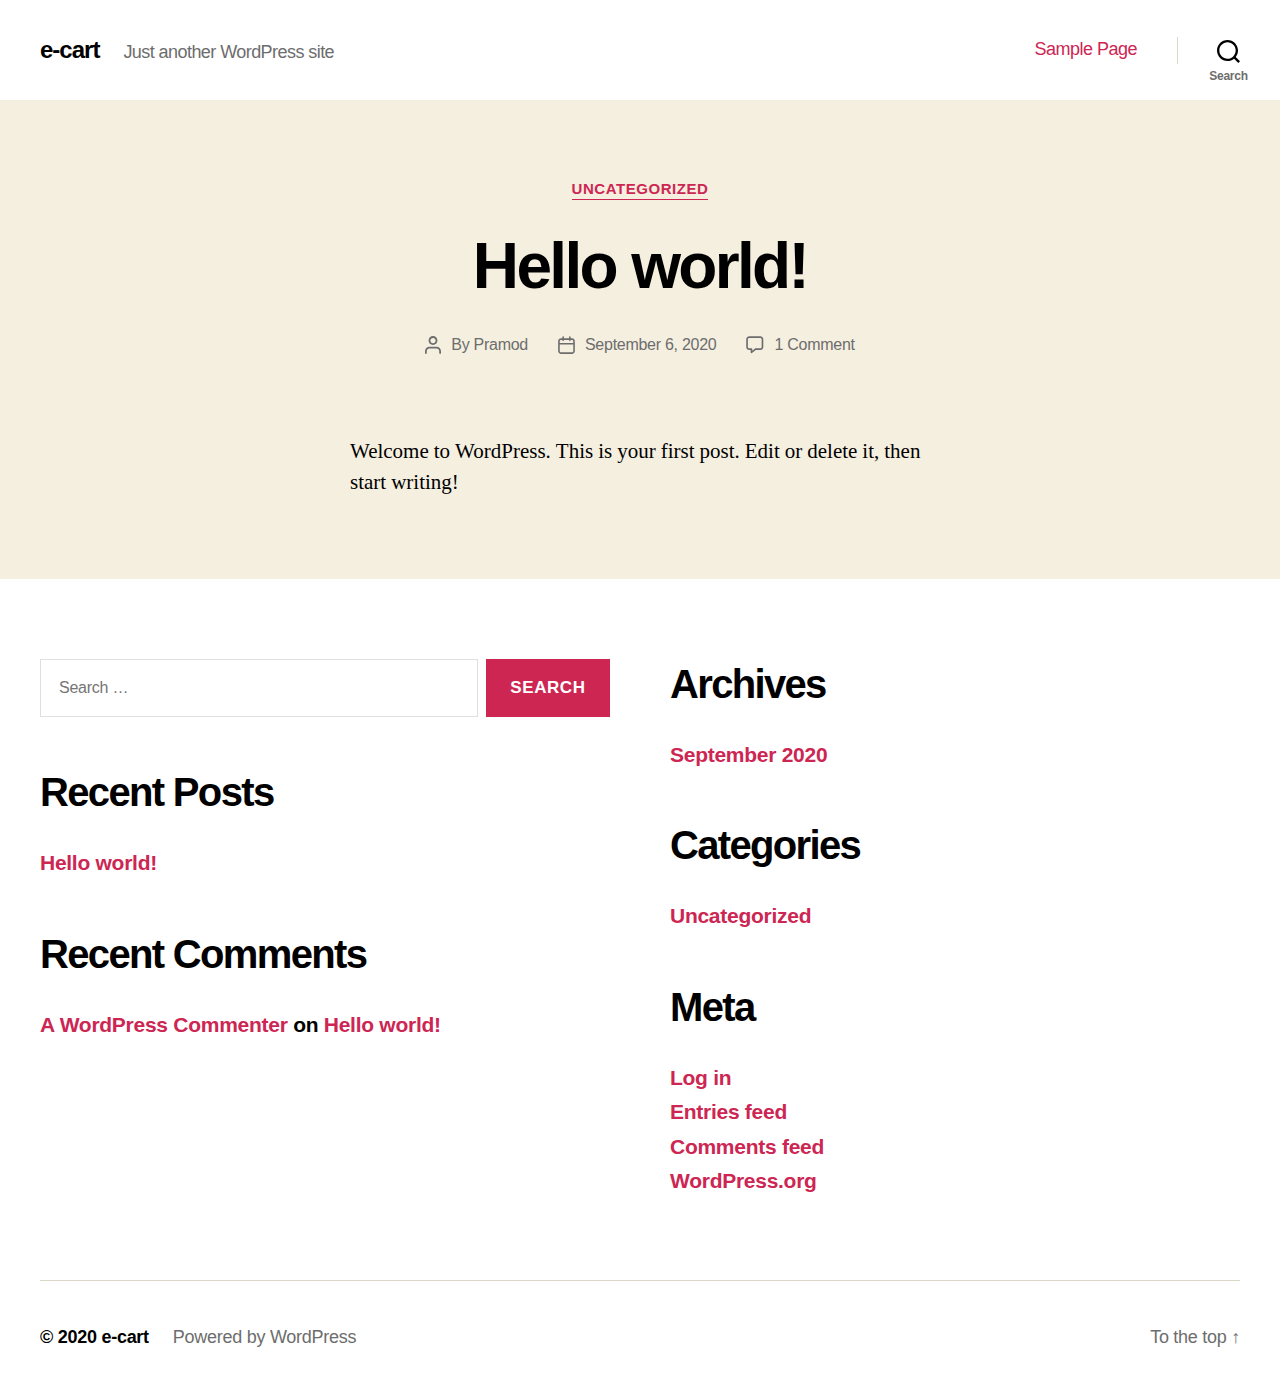
<file: index.html>
<!DOCTYPE html>

<html class="no-js" lang="en-US">

	<head>

		<meta charset="UTF-8">
		<meta name="viewport" content="width=device-width, initial-scale=1.0" >

		<link rel="profile" href="https://gmpg.org/xfn/11">

		<title>e-cart &#8211; Just another WordPress site</title>
<link rel='dns-prefetch' href='//s.w.org' />
<link rel="alternate" type="application/rss+xml" title="e-cart &raquo; Feed" href="https://pramod-vishwakarma.github.io/e-cart/feed/" />
<link rel="alternate" type="application/rss+xml" title="e-cart &raquo; Comments Feed" href="https://pramod-vishwakarma.github.io/e-cart/comments/feed/" />
		<script>
			window._wpemojiSettings = {"baseUrl":"https:\/\/s.w.org\/images\/core\/emoji\/13.0.0\/72x72\/","ext":".png","svgUrl":"https:\/\/s.w.org\/images\/core\/emoji\/13.0.0\/svg\/","svgExt":".svg","source":{"concatemoji":"https:\/\/pramod-vishwakarma.github.io\/e-cart\/wp-includes\/js\/wp-emoji-release.min.js?ver=5.5.1"}};
			!function(e,a,t){var r,n,o,i,p=a.createElement("canvas"),s=p.getContext&&p.getContext("2d");function c(e,t){var a=String.fromCharCode;s.clearRect(0,0,p.width,p.height),s.fillText(a.apply(this,e),0,0);var r=p.toDataURL();return s.clearRect(0,0,p.width,p.height),s.fillText(a.apply(this,t),0,0),r===p.toDataURL()}function l(e){if(!s||!s.fillText)return!1;switch(s.textBaseline="top",s.font="600 32px Arial",e){case"flag":return!c([127987,65039,8205,9895,65039],[127987,65039,8203,9895,65039])&&(!c([55356,56826,55356,56819],[55356,56826,8203,55356,56819])&&!c([55356,57332,56128,56423,56128,56418,56128,56421,56128,56430,56128,56423,56128,56447],[55356,57332,8203,56128,56423,8203,56128,56418,8203,56128,56421,8203,56128,56430,8203,56128,56423,8203,56128,56447]));case"emoji":return!c([55357,56424,8205,55356,57212],[55357,56424,8203,55356,57212])}return!1}function d(e){var t=a.createElement("script");t.src=e,t.defer=t.type="text/javascript",a.getElementsByTagName("head")[0].appendChild(t)}for(i=Array("flag","emoji"),t.supports={everything:!0,everythingExceptFlag:!0},o=0;o<i.length;o++)t.supports[i[o]]=l(i[o]),t.supports.everything=t.supports.everything&&t.supports[i[o]],"flag"!==i[o]&&(t.supports.everythingExceptFlag=t.supports.everythingExceptFlag&&t.supports[i[o]]);t.supports.everythingExceptFlag=t.supports.everythingExceptFlag&&!t.supports.flag,t.DOMReady=!1,t.readyCallback=function(){t.DOMReady=!0},t.supports.everything||(n=function(){t.readyCallback()},a.addEventListener?(a.addEventListener("DOMContentLoaded",n,!1),e.addEventListener("load",n,!1)):(e.attachEvent("onload",n),a.attachEvent("onreadystatechange",function(){"complete"===a.readyState&&t.readyCallback()})),(r=t.source||{}).concatemoji?d(r.concatemoji):r.wpemoji&&r.twemoji&&(d(r.twemoji),d(r.wpemoji)))}(window,document,window._wpemojiSettings);
		</script>
		<style>
img.wp-smiley,
img.emoji {
	display: inline !important;
	border: none !important;
	box-shadow: none !important;
	height: 1em !important;
	width: 1em !important;
	margin: 0 .07em !important;
	vertical-align: -0.1em !important;
	background: none !important;
	padding: 0 !important;
}
</style>
	<link rel='stylesheet' id='wp-block-library-css'  href='https://pramod-vishwakarma.github.io/e-cart/wp-includes/css/dist/block-library/style.min.css?ver=5.5.1' media='all' />
<link rel='stylesheet' id='twentytwenty-style-css'  href='https://pramod-vishwakarma.github.io/e-cart/wp-content/themes/twentytwenty/style.css?ver=1.5' media='all' />
<style id='twentytwenty-style-inline-css'>
.color-accent,.color-accent-hover:hover,.color-accent-hover:focus,:root .has-accent-color,.has-drop-cap:not(:focus):first-letter,.wp-block-button.is-style-outline,a { color: #cd2653; }blockquote,.border-color-accent,.border-color-accent-hover:hover,.border-color-accent-hover:focus { border-color: #cd2653; }button,.button,.faux-button,.wp-block-button__link,.wp-block-file .wp-block-file__button,input[type="button"],input[type="reset"],input[type="submit"],.bg-accent,.bg-accent-hover:hover,.bg-accent-hover:focus,:root .has-accent-background-color,.comment-reply-link { background-color: #cd2653; }.fill-children-accent,.fill-children-accent * { fill: #cd2653; }body,.entry-title a,:root .has-primary-color { color: #000000; }:root .has-primary-background-color { background-color: #000000; }cite,figcaption,.wp-caption-text,.post-meta,.entry-content .wp-block-archives li,.entry-content .wp-block-categories li,.entry-content .wp-block-latest-posts li,.wp-block-latest-comments__comment-date,.wp-block-latest-posts__post-date,.wp-block-embed figcaption,.wp-block-image figcaption,.wp-block-pullquote cite,.comment-metadata,.comment-respond .comment-notes,.comment-respond .logged-in-as,.pagination .dots,.entry-content hr:not(.has-background),hr.styled-separator,:root .has-secondary-color { color: #6d6d6d; }:root .has-secondary-background-color { background-color: #6d6d6d; }pre,fieldset,input,textarea,table,table *,hr { border-color: #dcd7ca; }caption,code,code,kbd,samp,.wp-block-table.is-style-stripes tbody tr:nth-child(odd),:root .has-subtle-background-background-color { background-color: #dcd7ca; }.wp-block-table.is-style-stripes { border-bottom-color: #dcd7ca; }.wp-block-latest-posts.is-grid li { border-top-color: #dcd7ca; }:root .has-subtle-background-color { color: #dcd7ca; }body:not(.overlay-header) .primary-menu > li > a,body:not(.overlay-header) .primary-menu > li > .icon,.modal-menu a,.footer-menu a, .footer-widgets a,#site-footer .wp-block-button.is-style-outline,.wp-block-pullquote:before,.singular:not(.overlay-header) .entry-header a,.archive-header a,.header-footer-group .color-accent,.header-footer-group .color-accent-hover:hover { color: #cd2653; }.social-icons a,#site-footer button:not(.toggle),#site-footer .button,#site-footer .faux-button,#site-footer .wp-block-button__link,#site-footer .wp-block-file__button,#site-footer input[type="button"],#site-footer input[type="reset"],#site-footer input[type="submit"] { background-color: #cd2653; }.header-footer-group,body:not(.overlay-header) #site-header .toggle,.menu-modal .toggle { color: #000000; }body:not(.overlay-header) .primary-menu ul { background-color: #000000; }body:not(.overlay-header) .primary-menu > li > ul:after { border-bottom-color: #000000; }body:not(.overlay-header) .primary-menu ul ul:after { border-left-color: #000000; }.site-description,body:not(.overlay-header) .toggle-inner .toggle-text,.widget .post-date,.widget .rss-date,.widget_archive li,.widget_categories li,.widget cite,.widget_pages li,.widget_meta li,.widget_nav_menu li,.powered-by-wordpress,.to-the-top,.singular .entry-header .post-meta,.singular:not(.overlay-header) .entry-header .post-meta a { color: #6d6d6d; }.header-footer-group pre,.header-footer-group fieldset,.header-footer-group input,.header-footer-group textarea,.header-footer-group table,.header-footer-group table *,.footer-nav-widgets-wrapper,#site-footer,.menu-modal nav *,.footer-widgets-outer-wrapper,.footer-top { border-color: #dcd7ca; }.header-footer-group table caption,body:not(.overlay-header) .header-inner .toggle-wrapper::before { background-color: #dcd7ca; }
</style>
<link rel='stylesheet' id='twentytwenty-print-style-css'  href='https://pramod-vishwakarma.github.io/e-cart/wp-content/themes/twentytwenty/print.css?ver=1.5' media='print' />
<script src='https://pramod-vishwakarma.github.io/e-cart/wp-content/themes/twentytwenty/assets/js/index.js?ver=1.5' id='twentytwenty-js-js' async></script>
<link rel="https://api.w.org/" href="https://pramod-vishwakarma.github.io/e-cart/wp-json/" /><link rel="EditURI" type="application/rsd+xml" title="RSD" href="https://pramod-vishwakarma.github.io/e-cart/xmlrpc.php?rsd" />
<link rel="wlwmanifest" type="application/wlwmanifest+xml" href="https://pramod-vishwakarma.github.io/e-cart/wp-includes/wlwmanifest.xml" /> 
<meta name="generator" content="WordPress 5.5.1" />
	<script>document.documentElement.className = document.documentElement.className.replace( 'no-js', 'js' );</script>
	<style>.recentcomments a{display:inline !important;padding:0 !important;margin:0 !important;}</style>
	</head>

	<body class="home blog wp-embed-responsive enable-search-modal has-no-pagination showing-comments show-avatars footer-top-visible">

		<a class="skip-link screen-reader-text" href="#site-content">Skip to the content</a>
		<header id="site-header" class="header-footer-group" role="banner">

			<div class="header-inner section-inner">

				<div class="header-titles-wrapper">

					
						<button class="toggle search-toggle mobile-search-toggle" data-toggle-target=".search-modal" data-toggle-body-class="showing-search-modal" data-set-focus=".search-modal .search-field" aria-expanded="false">
							<span class="toggle-inner">
								<span class="toggle-icon">
									<svg class="svg-icon" aria-hidden="true" role="img" focusable="false" xmlns="http://www.w3.org/2000/svg" width="23" height="23" viewbox="0 0 23 23"><path d="M38.710696,48.0601792 L43,52.3494831 L41.3494831,54 L37.0601792,49.710696 C35.2632422,51.1481185 32.9839107,52.0076499 30.5038249,52.0076499 C24.7027226,52.0076499 20,47.3049272 20,41.5038249 C20,35.7027226 24.7027226,31 30.5038249,31 C36.3049272,31 41.0076499,35.7027226 41.0076499,41.5038249 C41.0076499,43.9839107 40.1481185,46.2632422 38.710696,48.0601792 Z M36.3875844,47.1716785 C37.8030221,45.7026647 38.6734666,43.7048964 38.6734666,41.5038249 C38.6734666,36.9918565 35.0157934,33.3341833 30.5038249,33.3341833 C25.9918565,33.3341833 22.3341833,36.9918565 22.3341833,41.5038249 C22.3341833,46.0157934 25.9918565,49.6734666 30.5038249,49.6734666 C32.7048964,49.6734666 34.7026647,48.8030221 36.1716785,47.3875844 C36.2023931,47.347638 36.2360451,47.3092237 36.2726343,47.2726343 C36.3092237,47.2360451 36.347638,47.2023931 36.3875844,47.1716785 Z" transform="translate(-20 -31)" /></svg>								</span>
								<span class="toggle-text">Search</span>
							</span>
						</button><!-- .search-toggle -->

					
					<div class="header-titles">

						<h1 class="site-title"><a href="https://pramod-vishwakarma.github.io/e-cart/">e-cart</a></h1><div class="site-description">Just another WordPress site</div><!-- .site-description -->
					</div><!-- .header-titles -->

					<button class="toggle nav-toggle mobile-nav-toggle" data-toggle-target=".menu-modal"  data-toggle-body-class="showing-menu-modal" aria-expanded="false" data-set-focus=".close-nav-toggle">
						<span class="toggle-inner">
							<span class="toggle-icon">
								<svg class="svg-icon" aria-hidden="true" role="img" focusable="false" xmlns="http://www.w3.org/2000/svg" width="26" height="7" viewbox="0 0 26 7"><path fill-rule="evenodd" d="M332.5,45 C330.567003,45 329,43.4329966 329,41.5 C329,39.5670034 330.567003,38 332.5,38 C334.432997,38 336,39.5670034 336,41.5 C336,43.4329966 334.432997,45 332.5,45 Z M342,45 C340.067003,45 338.5,43.4329966 338.5,41.5 C338.5,39.5670034 340.067003,38 342,38 C343.932997,38 345.5,39.5670034 345.5,41.5 C345.5,43.4329966 343.932997,45 342,45 Z M351.5,45 C349.567003,45 348,43.4329966 348,41.5 C348,39.5670034 349.567003,38 351.5,38 C353.432997,38 355,39.5670034 355,41.5 C355,43.4329966 353.432997,45 351.5,45 Z" transform="translate(-329 -38)" /></svg>							</span>
							<span class="toggle-text">Menu</span>
						</span>
					</button><!-- .nav-toggle -->

				</div><!-- .header-titles-wrapper -->

				<div class="header-navigation-wrapper">

					
							<nav class="primary-menu-wrapper" aria-label="Horizontal" role="navigation">

								<ul class="primary-menu reset-list-style">

								<li class="page_item page-item-2"><a href="https://pramod-vishwakarma.github.io/e-cart/sample-page/">Sample Page</a></li>

								</ul>

							</nav><!-- .primary-menu-wrapper -->

						
						<div class="header-toggles hide-no-js">

						
							<div class="toggle-wrapper search-toggle-wrapper">

								<button class="toggle search-toggle desktop-search-toggle" data-toggle-target=".search-modal" data-toggle-body-class="showing-search-modal" data-set-focus=".search-modal .search-field" aria-expanded="false">
									<span class="toggle-inner">
										<svg class="svg-icon" aria-hidden="true" role="img" focusable="false" xmlns="http://www.w3.org/2000/svg" width="23" height="23" viewbox="0 0 23 23"><path d="M38.710696,48.0601792 L43,52.3494831 L41.3494831,54 L37.0601792,49.710696 C35.2632422,51.1481185 32.9839107,52.0076499 30.5038249,52.0076499 C24.7027226,52.0076499 20,47.3049272 20,41.5038249 C20,35.7027226 24.7027226,31 30.5038249,31 C36.3049272,31 41.0076499,35.7027226 41.0076499,41.5038249 C41.0076499,43.9839107 40.1481185,46.2632422 38.710696,48.0601792 Z M36.3875844,47.1716785 C37.8030221,45.7026647 38.6734666,43.7048964 38.6734666,41.5038249 C38.6734666,36.9918565 35.0157934,33.3341833 30.5038249,33.3341833 C25.9918565,33.3341833 22.3341833,36.9918565 22.3341833,41.5038249 C22.3341833,46.0157934 25.9918565,49.6734666 30.5038249,49.6734666 C32.7048964,49.6734666 34.7026647,48.8030221 36.1716785,47.3875844 C36.2023931,47.347638 36.2360451,47.3092237 36.2726343,47.2726343 C36.3092237,47.2360451 36.347638,47.2023931 36.3875844,47.1716785 Z" transform="translate(-20 -31)" /></svg>										<span class="toggle-text">Search</span>
									</span>
								</button><!-- .search-toggle -->

							</div>

							
						</div><!-- .header-toggles -->
						
				</div><!-- .header-navigation-wrapper -->

			</div><!-- .header-inner -->

			<div class="search-modal cover-modal header-footer-group" data-modal-target-string=".search-modal">

	<div class="search-modal-inner modal-inner">

		<div class="section-inner">

			<form role="search" aria-label="Search for:" method="get" class="search-form" action="https://pramod-vishwakarma.github.io/e-cart/">
	<label for="search-form-1">
		<span class="screen-reader-text">Search for:</span>
		<input type="search" id="search-form-1" class="search-field" placeholder="Search &hellip;" value="" name="s" />
	</label>
	<input type="submit" class="search-submit" value="Search" />
</form>

			<button class="toggle search-untoggle close-search-toggle fill-children-current-color" data-toggle-target=".search-modal" data-toggle-body-class="showing-search-modal" data-set-focus=".search-modal .search-field" aria-expanded="false">
				<span class="screen-reader-text">Close search</span>
				<svg class="svg-icon" aria-hidden="true" role="img" focusable="false" xmlns="http://www.w3.org/2000/svg" width="16" height="16" viewbox="0 0 16 16"><polygon fill="" fill-rule="evenodd" points="6.852 7.649 .399 1.195 1.445 .149 7.899 6.602 14.352 .149 15.399 1.195 8.945 7.649 15.399 14.102 14.352 15.149 7.899 8.695 1.445 15.149 .399 14.102" /></svg>			</button><!-- .search-toggle -->

		</div><!-- .section-inner -->

	</div><!-- .search-modal-inner -->

</div><!-- .menu-modal -->

		</header><!-- #site-header -->

		
<div class="menu-modal cover-modal header-footer-group" data-modal-target-string=".menu-modal">

	<div class="menu-modal-inner modal-inner">

		<div class="menu-wrapper section-inner">

			<div class="menu-top">

				<button class="toggle close-nav-toggle fill-children-current-color" data-toggle-target=".menu-modal" data-toggle-body-class="showing-menu-modal" aria-expanded="false" data-set-focus=".menu-modal">
					<span class="toggle-text">Close Menu</span>
					<svg class="svg-icon" aria-hidden="true" role="img" focusable="false" xmlns="http://www.w3.org/2000/svg" width="16" height="16" viewbox="0 0 16 16"><polygon fill="" fill-rule="evenodd" points="6.852 7.649 .399 1.195 1.445 .149 7.899 6.602 14.352 .149 15.399 1.195 8.945 7.649 15.399 14.102 14.352 15.149 7.899 8.695 1.445 15.149 .399 14.102" /></svg>				</button><!-- .nav-toggle -->

				
					<nav class="mobile-menu" aria-label="Mobile" role="navigation">

						<ul class="modal-menu reset-list-style">

						<li class="page_item page-item-2"><div class="ancestor-wrapper"><a href="https://pramod-vishwakarma.github.io/e-cart/sample-page/">Sample Page</a></div><!-- .ancestor-wrapper --></li>

						</ul>

					</nav>

					
			</div><!-- .menu-top -->

			<div class="menu-bottom">

				
			</div><!-- .menu-bottom -->

		</div><!-- .menu-wrapper -->

	</div><!-- .menu-modal-inner -->

</div><!-- .menu-modal -->

<main id="site-content" role="main">

	
<article class="post-1 post type-post status-publish format-standard hentry category-uncategorized" id="post-1">

	
<header class="entry-header has-text-align-center">

	<div class="entry-header-inner section-inner medium">

		
			<div class="entry-categories">
				<span class="screen-reader-text">Categories</span>
				<div class="entry-categories-inner">
					<a href="https://pramod-vishwakarma.github.io/e-cart/category/uncategorized/" rel="category tag">Uncategorized</a>				</div><!-- .entry-categories-inner -->
			</div><!-- .entry-categories -->

			<h2 class="entry-title heading-size-1"><a href="https://pramod-vishwakarma.github.io/e-cart/2020/09/06/hello-world/">Hello world!</a></h2>
		<div class="post-meta-wrapper post-meta-single post-meta-single-top">

			<ul class="post-meta">

									<li class="post-author meta-wrapper">
						<span class="meta-icon">
							<span class="screen-reader-text">Post author</span>
							<svg class="svg-icon" aria-hidden="true" role="img" focusable="false" xmlns="http://www.w3.org/2000/svg" width="18" height="20" viewbox="0 0 18 20"><path fill="" d="M18,19 C18,19.5522847 17.5522847,20 17,20 C16.4477153,20 16,19.5522847 16,19 L16,17 C16,15.3431458 14.6568542,14 13,14 L5,14 C3.34314575,14 2,15.3431458 2,17 L2,19 C2,19.5522847 1.55228475,20 1,20 C0.44771525,20 0,19.5522847 0,19 L0,17 C0,14.2385763 2.23857625,12 5,12 L13,12 C15.7614237,12 18,14.2385763 18,17 L18,19 Z M9,10 C6.23857625,10 4,7.76142375 4,5 C4,2.23857625 6.23857625,0 9,0 C11.7614237,0 14,2.23857625 14,5 C14,7.76142375 11.7614237,10 9,10 Z M9,8 C10.6568542,8 12,6.65685425 12,5 C12,3.34314575 10.6568542,2 9,2 C7.34314575,2 6,3.34314575 6,5 C6,6.65685425 7.34314575,8 9,8 Z" /></svg>						</span>
						<span class="meta-text">
							By <a href="https://pramod-vishwakarma.github.io/e-cart/author/pramod/">Pramod</a>						</span>
					</li>
										<li class="post-date meta-wrapper">
						<span class="meta-icon">
							<span class="screen-reader-text">Post date</span>
							<svg class="svg-icon" aria-hidden="true" role="img" focusable="false" xmlns="http://www.w3.org/2000/svg" width="18" height="19" viewbox="0 0 18 19"><path fill="" d="M4.60069444,4.09375 L3.25,4.09375 C2.47334957,4.09375 1.84375,4.72334957 1.84375,5.5 L1.84375,7.26736111 L16.15625,7.26736111 L16.15625,5.5 C16.15625,4.72334957 15.5266504,4.09375 14.75,4.09375 L13.3993056,4.09375 L13.3993056,4.55555556 C13.3993056,5.02154581 13.0215458,5.39930556 12.5555556,5.39930556 C12.0895653,5.39930556 11.7118056,5.02154581 11.7118056,4.55555556 L11.7118056,4.09375 L6.28819444,4.09375 L6.28819444,4.55555556 C6.28819444,5.02154581 5.9104347,5.39930556 5.44444444,5.39930556 C4.97845419,5.39930556 4.60069444,5.02154581 4.60069444,4.55555556 L4.60069444,4.09375 Z M6.28819444,2.40625 L11.7118056,2.40625 L11.7118056,1 C11.7118056,0.534009742 12.0895653,0.15625 12.5555556,0.15625 C13.0215458,0.15625 13.3993056,0.534009742 13.3993056,1 L13.3993056,2.40625 L14.75,2.40625 C16.4586309,2.40625 17.84375,3.79136906 17.84375,5.5 L17.84375,15.875 C17.84375,17.5836309 16.4586309,18.96875 14.75,18.96875 L3.25,18.96875 C1.54136906,18.96875 0.15625,17.5836309 0.15625,15.875 L0.15625,5.5 C0.15625,3.79136906 1.54136906,2.40625 3.25,2.40625 L4.60069444,2.40625 L4.60069444,1 C4.60069444,0.534009742 4.97845419,0.15625 5.44444444,0.15625 C5.9104347,0.15625 6.28819444,0.534009742 6.28819444,1 L6.28819444,2.40625 Z M1.84375,8.95486111 L1.84375,15.875 C1.84375,16.6516504 2.47334957,17.28125 3.25,17.28125 L14.75,17.28125 C15.5266504,17.28125 16.15625,16.6516504 16.15625,15.875 L16.15625,8.95486111 L1.84375,8.95486111 Z" /></svg>						</span>
						<span class="meta-text">
							<a href="https://pramod-vishwakarma.github.io/e-cart/2020/09/06/hello-world/">September 6, 2020</a>
						</span>
					</li>
										<li class="post-comment-link meta-wrapper">
						<span class="meta-icon">
							<svg class="svg-icon" aria-hidden="true" role="img" focusable="false" xmlns="http://www.w3.org/2000/svg" width="19" height="19" viewbox="0 0 19 19"><path d="M9.43016863,13.2235931 C9.58624731,13.094699 9.7823475,13.0241935 9.98476849,13.0241935 L15.0564516,13.0241935 C15.8581553,13.0241935 16.5080645,12.3742843 16.5080645,11.5725806 L16.5080645,3.44354839 C16.5080645,2.64184472 15.8581553,1.99193548 15.0564516,1.99193548 L3.44354839,1.99193548 C2.64184472,1.99193548 1.99193548,2.64184472 1.99193548,3.44354839 L1.99193548,11.5725806 C1.99193548,12.3742843 2.64184472,13.0241935 3.44354839,13.0241935 L5.76612903,13.0241935 C6.24715123,13.0241935 6.63709677,13.4141391 6.63709677,13.8951613 L6.63709677,15.5301903 L9.43016863,13.2235931 Z M3.44354839,14.766129 C1.67980032,14.766129 0.25,13.3363287 0.25,11.5725806 L0.25,3.44354839 C0.25,1.67980032 1.67980032,0.25 3.44354839,0.25 L15.0564516,0.25 C16.8201997,0.25 18.25,1.67980032 18.25,3.44354839 L18.25,11.5725806 C18.25,13.3363287 16.8201997,14.766129 15.0564516,14.766129 L10.2979143,14.766129 L6.32072889,18.0506004 C5.75274472,18.5196577 4.89516129,18.1156602 4.89516129,17.3790323 L4.89516129,14.766129 L3.44354839,14.766129 Z" /></svg>						</span>
						<span class="meta-text">
							<a href="https://pramod-vishwakarma.github.io/e-cart/2020/09/06/hello-world/#comments">1 Comment<span class="screen-reader-text"> on Hello world!</span></a>						</span>
					</li>
					
			</ul><!-- .post-meta -->

		</div><!-- .post-meta-wrapper -->

		
	</div><!-- .entry-header-inner -->

</header><!-- .entry-header -->

	<div class="post-inner thin">

		<div class="entry-content">

			
<p>Welcome to WordPress. This is your first post. Edit or delete it, then start writing!</p>

		</div><!-- .entry-content -->

	</div><!-- .post-inner -->

	<div class="section-inner">
		
	</div><!-- .section-inner -->

	
</article><!-- .post -->

	
</main><!-- #site-content -->


	<div class="footer-nav-widgets-wrapper header-footer-group">

		<div class="footer-inner section-inner">

			
			
				<aside class="footer-widgets-outer-wrapper" role="complementary">

					<div class="footer-widgets-wrapper">

						
							<div class="footer-widgets column-one grid-item">
								<div class="widget widget_search"><div class="widget-content"><form role="search"  method="get" class="search-form" action="https://pramod-vishwakarma.github.io/e-cart/">
	<label for="search-form-2">
		<span class="screen-reader-text">Search for:</span>
		<input type="search" id="search-form-2" class="search-field" placeholder="Search &hellip;" value="" name="s" />
	</label>
	<input type="submit" class="search-submit" value="Search" />
</form>
</div></div>
		<div class="widget widget_recent_entries"><div class="widget-content">
		<h2 class="widget-title subheading heading-size-3">Recent Posts</h2>
		<ul>
											<li>
					<a href="https://pramod-vishwakarma.github.io/e-cart/2020/09/06/hello-world/">Hello world!</a>
									</li>
					</ul>

		</div></div><div class="widget widget_recent_comments"><div class="widget-content"><h2 class="widget-title subheading heading-size-3">Recent Comments</h2><ul id="recentcomments"><li class="recentcomments"><span class="comment-author-link"><a href='https://wordpress.org/' rel='external nofollow ugc' class='url'>A WordPress Commenter</a></span> on <a href="https://pramod-vishwakarma.github.io/e-cart/2020/09/06/hello-world/#comment-1">Hello world!</a></li></ul></div></div>							</div>

						
						
							<div class="footer-widgets column-two grid-item">
								<div class="widget widget_archive"><div class="widget-content"><h2 class="widget-title subheading heading-size-3">Archives</h2>
			<ul>
					<li><a href='https://pramod-vishwakarma.github.io/e-cart/2020/09/'>September 2020</a></li>
			</ul>

			</div></div><div class="widget widget_categories"><div class="widget-content"><h2 class="widget-title subheading heading-size-3">Categories</h2>
			<ul>
					<li class="cat-item cat-item-1"><a href="https://pramod-vishwakarma.github.io/e-cart/category/uncategorized/">Uncategorized</a>
</li>
			</ul>

			</div></div><div class="widget widget_meta"><div class="widget-content"><h2 class="widget-title subheading heading-size-3">Meta</h2>
		<ul>
						<li><a href="https://pramod-vishwakarma.github.io/e-cart/wp-login.php">Log in</a></li>
			<li><a href="https://pramod-vishwakarma.github.io/e-cart/feed/">Entries feed</a></li>
			<li><a href="https://pramod-vishwakarma.github.io/e-cart/comments/feed/">Comments feed</a></li>

			<li><a href="https://wordpress.org/">WordPress.org</a></li>
		</ul>

		</div></div>							</div>

						
					</div><!-- .footer-widgets-wrapper -->

				</aside><!-- .footer-widgets-outer-wrapper -->

			
		</div><!-- .footer-inner -->

	</div><!-- .footer-nav-widgets-wrapper -->


			<footer id="site-footer" role="contentinfo" class="header-footer-group">

				<div class="section-inner">

					<div class="footer-credits">

						<p class="footer-copyright">&copy;
							2020							<a href="https://pramod-vishwakarma.github.io/e-cart/">e-cart</a>
						</p><!-- .footer-copyright -->

						<p class="powered-by-wordpress">
							<a href="https://wordpress.org/">
								Powered by WordPress							</a>
						</p><!-- .powered-by-wordpress -->

					</div><!-- .footer-credits -->

					<a class="to-the-top" href="#site-header">
						<span class="to-the-top-long">
							To the top <span class="arrow" aria-hidden="true">&uarr;</span>						</span><!-- .to-the-top-long -->
						<span class="to-the-top-short">
							Up <span class="arrow" aria-hidden="true">&uarr;</span>						</span><!-- .to-the-top-short -->
					</a><!-- .to-the-top -->

				</div><!-- .section-inner -->

			</footer><!-- #site-footer -->

		<script src='https://pramod-vishwakarma.github.io/e-cart/wp-includes/js/wp-embed.min.js?ver=5.5.1' id='wp-embed-js'></script>
	<script>
	/(trident|msie)/i.test(navigator.userAgent)&&document.getElementById&&window.addEventListener&&window.addEventListener("hashchange",function(){var t,e=location.hash.substring(1);/^[A-z0-9_-]+$/.test(e)&&(t=document.getElementById(e))&&(/^(?:a|select|input|button|textarea)$/i.test(t.tagName)||(t.tabIndex=-1),t.focus())},!1);
	</script>
	
	</body>
</html>
</file>
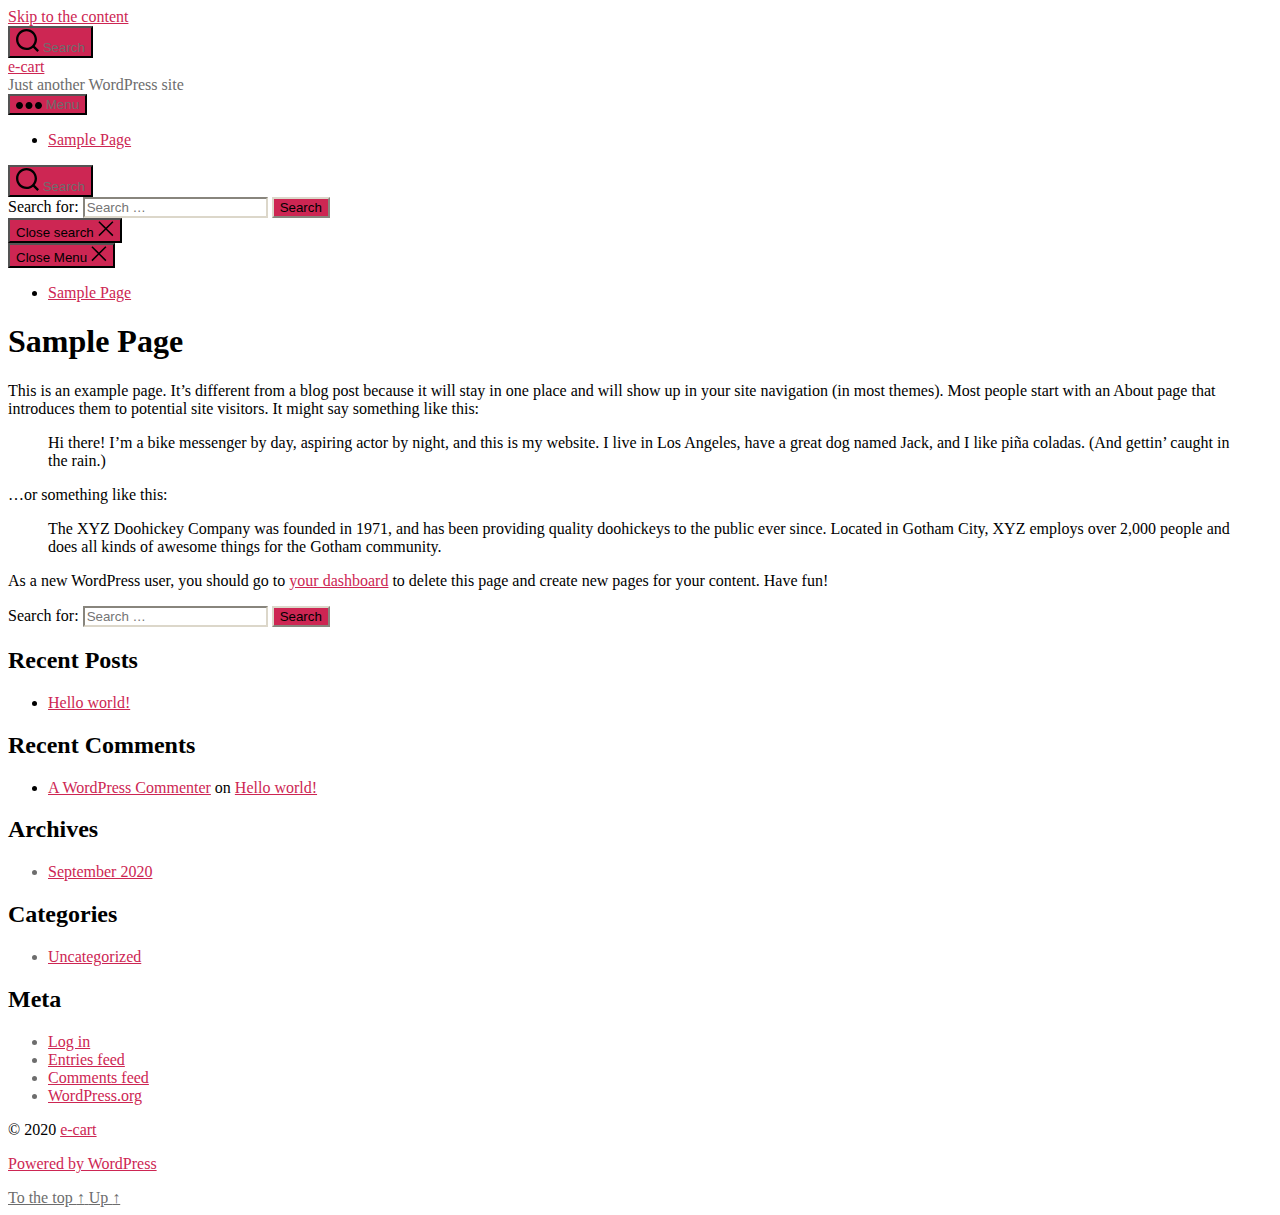
<file: sample-page/index.html>
<!DOCTYPE html>

<html class="no-js" lang="en-US">

	<head>

		<meta charset="UTF-8">
		<meta name="viewport" content="width=device-width, initial-scale=1.0" >

		<link rel="profile" href="https://gmpg.org/xfn/11">

		<title>Sample Page &#8211; e-cart</title>
<link rel='dns-prefetch' href='//s.w.org' />
<link rel="alternate" type="application/rss+xml" title="e-cart &raquo; Feed" href="http://localhost/https:/pramod-vishwakarma.github.io/e-cart/feed/" />
<link rel="alternate" type="application/rss+xml" title="e-cart &raquo; Comments Feed" href="http://localhost/https:/pramod-vishwakarma.github.io/e-cart/comments/feed/" />
<link rel="alternate" type="application/rss+xml" title="e-cart &raquo; Sample Page Comments Feed" href="http://localhost/https:/pramod-vishwakarma.github.io/e-cart/sample-page/feed/" />
		<script>
			window._wpemojiSettings = {"baseUrl":"https:\/\/s.w.org\/images\/core\/emoji\/13.0.0\/72x72\/","ext":".png","svgUrl":"https:\/\/s.w.org\/images\/core\/emoji\/13.0.0\/svg\/","svgExt":".svg","source":{"concatemoji":"\/wp-includes\/js\/wp-emoji-release.min.js?ver=5.5.1"}};
			!function(e,a,t){var r,n,o,i,p=a.createElement("canvas"),s=p.getContext&&p.getContext("2d");function c(e,t){var a=String.fromCharCode;s.clearRect(0,0,p.width,p.height),s.fillText(a.apply(this,e),0,0);var r=p.toDataURL();return s.clearRect(0,0,p.width,p.height),s.fillText(a.apply(this,t),0,0),r===p.toDataURL()}function l(e){if(!s||!s.fillText)return!1;switch(s.textBaseline="top",s.font="600 32px Arial",e){case"flag":return!c([127987,65039,8205,9895,65039],[127987,65039,8203,9895,65039])&&(!c([55356,56826,55356,56819],[55356,56826,8203,55356,56819])&&!c([55356,57332,56128,56423,56128,56418,56128,56421,56128,56430,56128,56423,56128,56447],[55356,57332,8203,56128,56423,8203,56128,56418,8203,56128,56421,8203,56128,56430,8203,56128,56423,8203,56128,56447]));case"emoji":return!c([55357,56424,8205,55356,57212],[55357,56424,8203,55356,57212])}return!1}function d(e){var t=a.createElement("script");t.src=e,t.defer=t.type="text/javascript",a.getElementsByTagName("head")[0].appendChild(t)}for(i=Array("flag","emoji"),t.supports={everything:!0,everythingExceptFlag:!0},o=0;o<i.length;o++)t.supports[i[o]]=l(i[o]),t.supports.everything=t.supports.everything&&t.supports[i[o]],"flag"!==i[o]&&(t.supports.everythingExceptFlag=t.supports.everythingExceptFlag&&t.supports[i[o]]);t.supports.everythingExceptFlag=t.supports.everythingExceptFlag&&!t.supports.flag,t.DOMReady=!1,t.readyCallback=function(){t.DOMReady=!0},t.supports.everything||(n=function(){t.readyCallback()},a.addEventListener?(a.addEventListener("DOMContentLoaded",n,!1),e.addEventListener("load",n,!1)):(e.attachEvent("onload",n),a.attachEvent("onreadystatechange",function(){"complete"===a.readyState&&t.readyCallback()})),(r=t.source||{}).concatemoji?d(r.concatemoji):r.wpemoji&&r.twemoji&&(d(r.twemoji),d(r.wpemoji)))}(window,document,window._wpemojiSettings);
		</script>
		<style>
img.wp-smiley,
img.emoji {
	display: inline !important;
	border: none !important;
	box-shadow: none !important;
	height: 1em !important;
	width: 1em !important;
	margin: 0 .07em !important;
	vertical-align: -0.1em !important;
	background: none !important;
	padding: 0 !important;
}
</style>
	<link rel='stylesheet' id='wp-block-library-css'  href='http://localhost/https:/pramod-vishwakarma.github.io/e-cart/wp-includes/css/dist/block-library/style.min.css?ver=5.5.1' media='all' />
<link rel='stylesheet' id='twentytwenty-style-css'  href='http://localhost/https:/pramod-vishwakarma.github.io/e-cart/wp-content/themes/twentytwenty/style.css?ver=1.5' media='all' />
<style id='twentytwenty-style-inline-css'>
.color-accent,.color-accent-hover:hover,.color-accent-hover:focus,:root .has-accent-color,.has-drop-cap:not(:focus):first-letter,.wp-block-button.is-style-outline,a { color: #cd2653; }blockquote,.border-color-accent,.border-color-accent-hover:hover,.border-color-accent-hover:focus { border-color: #cd2653; }button,.button,.faux-button,.wp-block-button__link,.wp-block-file .wp-block-file__button,input[type="button"],input[type="reset"],input[type="submit"],.bg-accent,.bg-accent-hover:hover,.bg-accent-hover:focus,:root .has-accent-background-color,.comment-reply-link { background-color: #cd2653; }.fill-children-accent,.fill-children-accent * { fill: #cd2653; }body,.entry-title a,:root .has-primary-color { color: #000000; }:root .has-primary-background-color { background-color: #000000; }cite,figcaption,.wp-caption-text,.post-meta,.entry-content .wp-block-archives li,.entry-content .wp-block-categories li,.entry-content .wp-block-latest-posts li,.wp-block-latest-comments__comment-date,.wp-block-latest-posts__post-date,.wp-block-embed figcaption,.wp-block-image figcaption,.wp-block-pullquote cite,.comment-metadata,.comment-respond .comment-notes,.comment-respond .logged-in-as,.pagination .dots,.entry-content hr:not(.has-background),hr.styled-separator,:root .has-secondary-color { color: #6d6d6d; }:root .has-secondary-background-color { background-color: #6d6d6d; }pre,fieldset,input,textarea,table,table *,hr { border-color: #dcd7ca; }caption,code,code,kbd,samp,.wp-block-table.is-style-stripes tbody tr:nth-child(odd),:root .has-subtle-background-background-color { background-color: #dcd7ca; }.wp-block-table.is-style-stripes { border-bottom-color: #dcd7ca; }.wp-block-latest-posts.is-grid li { border-top-color: #dcd7ca; }:root .has-subtle-background-color { color: #dcd7ca; }body:not(.overlay-header) .primary-menu > li > a,body:not(.overlay-header) .primary-menu > li > .icon,.modal-menu a,.footer-menu a, .footer-widgets a,#site-footer .wp-block-button.is-style-outline,.wp-block-pullquote:before,.singular:not(.overlay-header) .entry-header a,.archive-header a,.header-footer-group .color-accent,.header-footer-group .color-accent-hover:hover { color: #cd2653; }.social-icons a,#site-footer button:not(.toggle),#site-footer .button,#site-footer .faux-button,#site-footer .wp-block-button__link,#site-footer .wp-block-file__button,#site-footer input[type="button"],#site-footer input[type="reset"],#site-footer input[type="submit"] { background-color: #cd2653; }.header-footer-group,body:not(.overlay-header) #site-header .toggle,.menu-modal .toggle { color: #000000; }body:not(.overlay-header) .primary-menu ul { background-color: #000000; }body:not(.overlay-header) .primary-menu > li > ul:after { border-bottom-color: #000000; }body:not(.overlay-header) .primary-menu ul ul:after { border-left-color: #000000; }.site-description,body:not(.overlay-header) .toggle-inner .toggle-text,.widget .post-date,.widget .rss-date,.widget_archive li,.widget_categories li,.widget cite,.widget_pages li,.widget_meta li,.widget_nav_menu li,.powered-by-wordpress,.to-the-top,.singular .entry-header .post-meta,.singular:not(.overlay-header) .entry-header .post-meta a { color: #6d6d6d; }.header-footer-group pre,.header-footer-group fieldset,.header-footer-group input,.header-footer-group textarea,.header-footer-group table,.header-footer-group table *,.footer-nav-widgets-wrapper,#site-footer,.menu-modal nav *,.footer-widgets-outer-wrapper,.footer-top { border-color: #dcd7ca; }.header-footer-group table caption,body:not(.overlay-header) .header-inner .toggle-wrapper::before { background-color: #dcd7ca; }
</style>
<link rel='stylesheet' id='twentytwenty-print-style-css'  href='http://localhost/https:/pramod-vishwakarma.github.io/e-cart/wp-content/themes/twentytwenty/print.css?ver=1.5' media='print' />
<script src='http://localhost/https:/pramod-vishwakarma.github.io/e-cart/wp-content/themes/twentytwenty/assets/js/index.js?ver=1.5' id='twentytwenty-js-js' async></script>
<link rel="https://api.w.org/" href="http://localhost/https:/pramod-vishwakarma.github.io/e-cart/wp-json/" /><link rel="alternate" type="application/json" href="http://localhost/https:/pramod-vishwakarma.github.io/e-cart/wp-json/wp/v2/pages/2" /><link rel="EditURI" type="application/rsd+xml" title="RSD" href="http://localhost/https:/pramod-vishwakarma.github.io/e-cart/xmlrpc.php?rsd" />
<link rel="wlwmanifest" type="application/wlwmanifest+xml" href="http://localhost/https:/pramod-vishwakarma.github.io/e-cart/wp-includes/wlwmanifest.xml" /> 
<meta name="generator" content="WordPress 5.5.1" />
<link rel="canonical" href="http://localhost/https:/pramod-vishwakarma.github.io/e-cart/sample-page/" />
<link rel='shortlink' href='http://localhost/https:/pramod-vishwakarma.github.io/e-cart/?p=2' />
<link rel="alternate" type="application/json+oembed" href="http://localhost/https:/pramod-vishwakarma.github.io/e-cart/wp-json/oembed/1.0/embed?url=%2Fsample-page%2F" />
<link rel="alternate" type="text/xml+oembed" href="http://localhost/https:/pramod-vishwakarma.github.io/e-cart/wp-json/oembed/1.0/embed?url=%2Fsample-page%2F&#038;format=xml" />
	<script>document.documentElement.className = document.documentElement.className.replace( 'no-js', 'js' );</script>
	<style>.recentcomments a{display:inline !important;padding:0 !important;margin:0 !important;}</style>
	</head>

	<body class="page-template-default page page-id-2 wp-embed-responsive singular enable-search-modal missing-post-thumbnail has-no-pagination not-showing-comments show-avatars footer-top-visible">

		<a class="skip-link screen-reader-text" href="#site-content">Skip to the content</a>
		<header id="site-header" class="header-footer-group" role="banner">

			<div class="header-inner section-inner">

				<div class="header-titles-wrapper">

					
						<button class="toggle search-toggle mobile-search-toggle" data-toggle-target=".search-modal" data-toggle-body-class="showing-search-modal" data-set-focus=".search-modal .search-field" aria-expanded="false">
							<span class="toggle-inner">
								<span class="toggle-icon">
									<svg class="svg-icon" aria-hidden="true" role="img" focusable="false" xmlns="http://www.w3.org/2000/svg" width="23" height="23" viewbox="0 0 23 23"><path d="M38.710696,48.0601792 L43,52.3494831 L41.3494831,54 L37.0601792,49.710696 C35.2632422,51.1481185 32.9839107,52.0076499 30.5038249,52.0076499 C24.7027226,52.0076499 20,47.3049272 20,41.5038249 C20,35.7027226 24.7027226,31 30.5038249,31 C36.3049272,31 41.0076499,35.7027226 41.0076499,41.5038249 C41.0076499,43.9839107 40.1481185,46.2632422 38.710696,48.0601792 Z M36.3875844,47.1716785 C37.8030221,45.7026647 38.6734666,43.7048964 38.6734666,41.5038249 C38.6734666,36.9918565 35.0157934,33.3341833 30.5038249,33.3341833 C25.9918565,33.3341833 22.3341833,36.9918565 22.3341833,41.5038249 C22.3341833,46.0157934 25.9918565,49.6734666 30.5038249,49.6734666 C32.7048964,49.6734666 34.7026647,48.8030221 36.1716785,47.3875844 C36.2023931,47.347638 36.2360451,47.3092237 36.2726343,47.2726343 C36.3092237,47.2360451 36.347638,47.2023931 36.3875844,47.1716785 Z" transform="translate(-20 -31)" /></svg>								</span>
								<span class="toggle-text">Search</span>
							</span>
						</button><!-- .search-toggle -->

					
					<div class="header-titles">

						<div class="site-title faux-heading"><a href="http://localhost/https:/pramod-vishwakarma.github.io/e-cart/">e-cart</a></div><div class="site-description">Just another WordPress site</div><!-- .site-description -->
					</div><!-- .header-titles -->

					<button class="toggle nav-toggle mobile-nav-toggle" data-toggle-target=".menu-modal"  data-toggle-body-class="showing-menu-modal" aria-expanded="false" data-set-focus=".close-nav-toggle">
						<span class="toggle-inner">
							<span class="toggle-icon">
								<svg class="svg-icon" aria-hidden="true" role="img" focusable="false" xmlns="http://www.w3.org/2000/svg" width="26" height="7" viewbox="0 0 26 7"><path fill-rule="evenodd" d="M332.5,45 C330.567003,45 329,43.4329966 329,41.5 C329,39.5670034 330.567003,38 332.5,38 C334.432997,38 336,39.5670034 336,41.5 C336,43.4329966 334.432997,45 332.5,45 Z M342,45 C340.067003,45 338.5,43.4329966 338.5,41.5 C338.5,39.5670034 340.067003,38 342,38 C343.932997,38 345.5,39.5670034 345.5,41.5 C345.5,43.4329966 343.932997,45 342,45 Z M351.5,45 C349.567003,45 348,43.4329966 348,41.5 C348,39.5670034 349.567003,38 351.5,38 C353.432997,38 355,39.5670034 355,41.5 C355,43.4329966 353.432997,45 351.5,45 Z" transform="translate(-329 -38)" /></svg>							</span>
							<span class="toggle-text">Menu</span>
						</span>
					</button><!-- .nav-toggle -->

				</div><!-- .header-titles-wrapper -->

				<div class="header-navigation-wrapper">

					
							<nav class="primary-menu-wrapper" aria-label="Horizontal" role="navigation">

								<ul class="primary-menu reset-list-style">

								<li class="page_item page-item-2 current_page_item current-menu-item"><a href="http://localhost/https:/pramod-vishwakarma.github.io/e-cart/sample-page/" aria-current="page">Sample Page</a></li>

								</ul>

							</nav><!-- .primary-menu-wrapper -->

						
						<div class="header-toggles hide-no-js">

						
							<div class="toggle-wrapper search-toggle-wrapper">

								<button class="toggle search-toggle desktop-search-toggle" data-toggle-target=".search-modal" data-toggle-body-class="showing-search-modal" data-set-focus=".search-modal .search-field" aria-expanded="false">
									<span class="toggle-inner">
										<svg class="svg-icon" aria-hidden="true" role="img" focusable="false" xmlns="http://www.w3.org/2000/svg" width="23" height="23" viewbox="0 0 23 23"><path d="M38.710696,48.0601792 L43,52.3494831 L41.3494831,54 L37.0601792,49.710696 C35.2632422,51.1481185 32.9839107,52.0076499 30.5038249,52.0076499 C24.7027226,52.0076499 20,47.3049272 20,41.5038249 C20,35.7027226 24.7027226,31 30.5038249,31 C36.3049272,31 41.0076499,35.7027226 41.0076499,41.5038249 C41.0076499,43.9839107 40.1481185,46.2632422 38.710696,48.0601792 Z M36.3875844,47.1716785 C37.8030221,45.7026647 38.6734666,43.7048964 38.6734666,41.5038249 C38.6734666,36.9918565 35.0157934,33.3341833 30.5038249,33.3341833 C25.9918565,33.3341833 22.3341833,36.9918565 22.3341833,41.5038249 C22.3341833,46.0157934 25.9918565,49.6734666 30.5038249,49.6734666 C32.7048964,49.6734666 34.7026647,48.8030221 36.1716785,47.3875844 C36.2023931,47.347638 36.2360451,47.3092237 36.2726343,47.2726343 C36.3092237,47.2360451 36.347638,47.2023931 36.3875844,47.1716785 Z" transform="translate(-20 -31)" /></svg>										<span class="toggle-text">Search</span>
									</span>
								</button><!-- .search-toggle -->

							</div>

							
						</div><!-- .header-toggles -->
						
				</div><!-- .header-navigation-wrapper -->

			</div><!-- .header-inner -->

			<div class="search-modal cover-modal header-footer-group" data-modal-target-string=".search-modal">

	<div class="search-modal-inner modal-inner">

		<div class="section-inner">

			<form role="search" aria-label="Search for:" method="get" class="search-form" action="http://localhost/https:/pramod-vishwakarma.github.io/e-cart/">
	<label for="search-form-1">
		<span class="screen-reader-text">Search for:</span>
		<input type="search" id="search-form-1" class="search-field" placeholder="Search &hellip;" value="" name="s" />
	</label>
	<input type="submit" class="search-submit" value="Search" />
</form>

			<button class="toggle search-untoggle close-search-toggle fill-children-current-color" data-toggle-target=".search-modal" data-toggle-body-class="showing-search-modal" data-set-focus=".search-modal .search-field" aria-expanded="false">
				<span class="screen-reader-text">Close search</span>
				<svg class="svg-icon" aria-hidden="true" role="img" focusable="false" xmlns="http://www.w3.org/2000/svg" width="16" height="16" viewbox="0 0 16 16"><polygon fill="" fill-rule="evenodd" points="6.852 7.649 .399 1.195 1.445 .149 7.899 6.602 14.352 .149 15.399 1.195 8.945 7.649 15.399 14.102 14.352 15.149 7.899 8.695 1.445 15.149 .399 14.102" /></svg>			</button><!-- .search-toggle -->

		</div><!-- .section-inner -->

	</div><!-- .search-modal-inner -->

</div><!-- .menu-modal -->

		</header><!-- #site-header -->

		
<div class="menu-modal cover-modal header-footer-group" data-modal-target-string=".menu-modal">

	<div class="menu-modal-inner modal-inner">

		<div class="menu-wrapper section-inner">

			<div class="menu-top">

				<button class="toggle close-nav-toggle fill-children-current-color" data-toggle-target=".menu-modal" data-toggle-body-class="showing-menu-modal" aria-expanded="false" data-set-focus=".menu-modal">
					<span class="toggle-text">Close Menu</span>
					<svg class="svg-icon" aria-hidden="true" role="img" focusable="false" xmlns="http://www.w3.org/2000/svg" width="16" height="16" viewbox="0 0 16 16"><polygon fill="" fill-rule="evenodd" points="6.852 7.649 .399 1.195 1.445 .149 7.899 6.602 14.352 .149 15.399 1.195 8.945 7.649 15.399 14.102 14.352 15.149 7.899 8.695 1.445 15.149 .399 14.102" /></svg>				</button><!-- .nav-toggle -->

				
					<nav class="mobile-menu" aria-label="Mobile" role="navigation">

						<ul class="modal-menu reset-list-style">

						<li class="page_item page-item-2 current_page_item current-menu-item"><div class="ancestor-wrapper"><a href="http://localhost/https:/pramod-vishwakarma.github.io/e-cart/sample-page/" aria-current="page">Sample Page</a></div><!-- .ancestor-wrapper --></li>

						</ul>

					</nav>

					
			</div><!-- .menu-top -->

			<div class="menu-bottom">

				
			</div><!-- .menu-bottom -->

		</div><!-- .menu-wrapper -->

	</div><!-- .menu-modal-inner -->

</div><!-- .menu-modal -->

<main id="site-content" role="main">

	
<article class="post-2 page type-page status-publish hentry" id="post-2">

	
<header class="entry-header has-text-align-center header-footer-group">

	<div class="entry-header-inner section-inner medium">

		<h1 class="entry-title">Sample Page</h1>
	</div><!-- .entry-header-inner -->

</header><!-- .entry-header -->

	<div class="post-inner thin">

		<div class="entry-content">

			
<p>This is an example page. It&#8217;s different from a blog post because it will stay in one place and will show up in your site navigation (in most themes). Most people start with an About page that introduces them to potential site visitors. It might say something like this:</p>



<blockquote class="wp-block-quote"><p>Hi there! I&#8217;m a bike messenger by day, aspiring actor by night, and this is my website. I live in Los Angeles, have a great dog named Jack, and I like pi&#241;a coladas. (And gettin&#8217; caught in the rain.)</p></blockquote>



<p>&#8230;or something like this:</p>



<blockquote class="wp-block-quote"><p>The XYZ Doohickey Company was founded in 1971, and has been providing quality doohickeys to the public ever since. Located in Gotham City, XYZ employs over 2,000 people and does all kinds of awesome things for the Gotham community.</p></blockquote>



<p>As a new WordPress user, you should go to <a href="http://localhost/https:/pramod-vishwakarma.github.io/e-cart/wp-admin/">your dashboard</a> to delete this page and create new pages for your content. Have fun!</p>

		</div><!-- .entry-content -->

	</div><!-- .post-inner -->

	<div class="section-inner">
		
	</div><!-- .section-inner -->

	
</article><!-- .post -->

</main><!-- #site-content -->


	<div class="footer-nav-widgets-wrapper header-footer-group">

		<div class="footer-inner section-inner">

			
			
				<aside class="footer-widgets-outer-wrapper" role="complementary">

					<div class="footer-widgets-wrapper">

						
							<div class="footer-widgets column-one grid-item">
								<div class="widget widget_search"><div class="widget-content"><form role="search"  method="get" class="search-form" action="http://localhost/https:/pramod-vishwakarma.github.io/e-cart/">
	<label for="search-form-2">
		<span class="screen-reader-text">Search for:</span>
		<input type="search" id="search-form-2" class="search-field" placeholder="Search &hellip;" value="" name="s" />
	</label>
	<input type="submit" class="search-submit" value="Search" />
</form>
</div></div>
		<div class="widget widget_recent_entries"><div class="widget-content">
		<h2 class="widget-title subheading heading-size-3">Recent Posts</h2>
		<ul>
											<li>
					<a href="http://localhost/https:/pramod-vishwakarma.github.io/e-cart/2020/09/06/hello-world/">Hello world!</a>
									</li>
					</ul>

		</div></div><div class="widget widget_recent_comments"><div class="widget-content"><h2 class="widget-title subheading heading-size-3">Recent Comments</h2><ul id="recentcomments"><li class="recentcomments"><span class="comment-author-link"><a href='https://wordpress.org/' rel='external nofollow ugc' class='url'>A WordPress Commenter</a></span> on <a href="http://localhost/https:/pramod-vishwakarma.github.io/e-cart/2020/09/06/hello-world/#comment-1">Hello world!</a></li></ul></div></div>							</div>

						
						
							<div class="footer-widgets column-two grid-item">
								<div class="widget widget_archive"><div class="widget-content"><h2 class="widget-title subheading heading-size-3">Archives</h2>
			<ul>
					<li><a href='http://localhost/https:/pramod-vishwakarma.github.io/e-cart/2020/09/'>September 2020</a></li>
			</ul>

			</div></div><div class="widget widget_categories"><div class="widget-content"><h2 class="widget-title subheading heading-size-3">Categories</h2>
			<ul>
					<li class="cat-item cat-item-1"><a href="http://localhost/https:/pramod-vishwakarma.github.io/e-cart/category/uncategorized/">Uncategorized</a>
</li>
			</ul>

			</div></div><div class="widget widget_meta"><div class="widget-content"><h2 class="widget-title subheading heading-size-3">Meta</h2>
		<ul>
						<li><a href="http://localhost/https:/pramod-vishwakarma.github.io/e-cart/wp-login.php">Log in</a></li>
			<li><a href="http://localhost/https:/pramod-vishwakarma.github.io/e-cart/feed/">Entries feed</a></li>
			<li><a href="http://localhost/https:/pramod-vishwakarma.github.io/e-cart/comments/feed/">Comments feed</a></li>

			<li><a href="https://wordpress.org/">WordPress.org</a></li>
		</ul>

		</div></div>							</div>

						
					</div><!-- .footer-widgets-wrapper -->

				</aside><!-- .footer-widgets-outer-wrapper -->

			
		</div><!-- .footer-inner -->

	</div><!-- .footer-nav-widgets-wrapper -->


			<footer id="site-footer" role="contentinfo" class="header-footer-group">

				<div class="section-inner">

					<div class="footer-credits">

						<p class="footer-copyright">&copy;
							2020							<a href="http://localhost/https:/pramod-vishwakarma.github.io/e-cart/">e-cart</a>
						</p><!-- .footer-copyright -->

						<p class="powered-by-wordpress">
							<a href="https://wordpress.org/">
								Powered by WordPress							</a>
						</p><!-- .powered-by-wordpress -->

					</div><!-- .footer-credits -->

					<a class="to-the-top" href="#site-header">
						<span class="to-the-top-long">
							To the top <span class="arrow" aria-hidden="true">&uarr;</span>						</span><!-- .to-the-top-long -->
						<span class="to-the-top-short">
							Up <span class="arrow" aria-hidden="true">&uarr;</span>						</span><!-- .to-the-top-short -->
					</a><!-- .to-the-top -->

				</div><!-- .section-inner -->

			</footer><!-- #site-footer -->

		<script src='http://localhost/https:/pramod-vishwakarma.github.io/e-cart/wp-includes/js/wp-embed.min.js?ver=5.5.1' id='wp-embed-js'></script>
	<script>
	/(trident|msie)/i.test(navigator.userAgent)&&document.getElementById&&window.addEventListener&&window.addEventListener("hashchange",function(){var t,e=location.hash.substring(1);/^[A-z0-9_-]+$/.test(e)&&(t=document.getElementById(e))&&(/^(?:a|select|input|button|textarea)$/i.test(t.tagName)||(t.tabIndex=-1),t.focus())},!1);
	</script>
	
	</body>
</html>
</file>
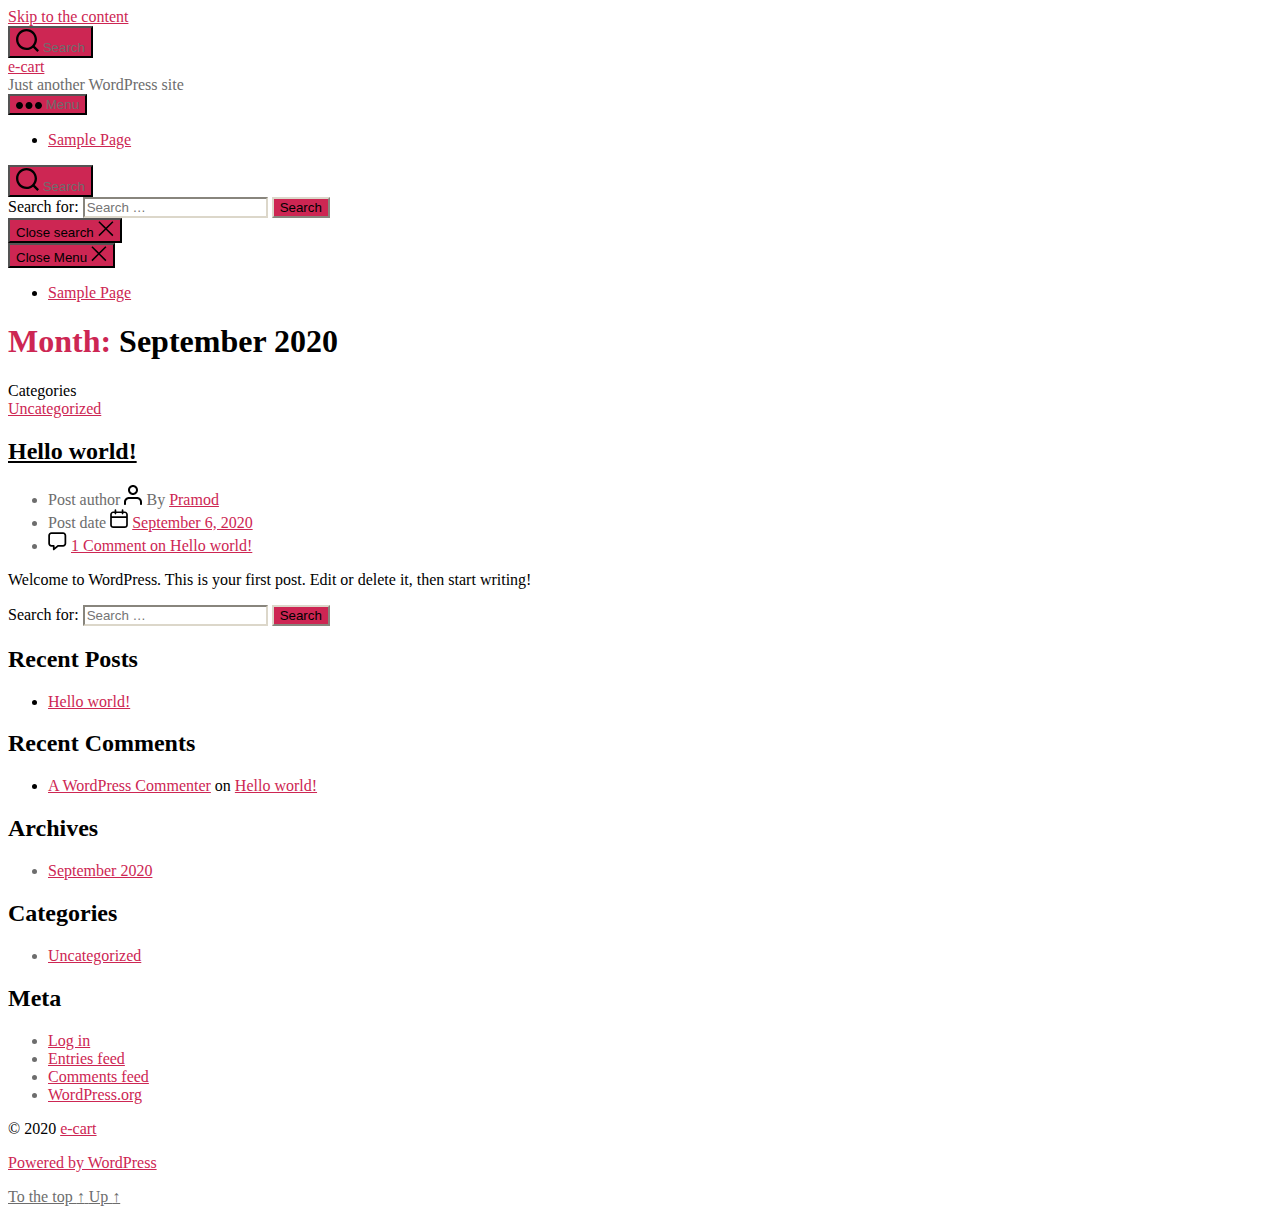
<file: 2020/09/index.html>
<!DOCTYPE html>

<html class="no-js" lang="en-US">

	<head>

		<meta charset="UTF-8">
		<meta name="viewport" content="width=device-width, initial-scale=1.0" >

		<link rel="profile" href="https://gmpg.org/xfn/11">

		<title>September 2020 &#8211; e-cart</title>
<link rel='dns-prefetch' href='//s.w.org' />
<link rel="alternate" type="application/rss+xml" title="e-cart &raquo; Feed" href="http://localhost/https:/pramod-vishwakarma.github.io/e-cart/feed/" />
<link rel="alternate" type="application/rss+xml" title="e-cart &raquo; Comments Feed" href="http://localhost/https:/pramod-vishwakarma.github.io/e-cart/comments/feed/" />
		<script>
			window._wpemojiSettings = {"baseUrl":"https:\/\/s.w.org\/images\/core\/emoji\/13.0.0\/72x72\/","ext":".png","svgUrl":"https:\/\/s.w.org\/images\/core\/emoji\/13.0.0\/svg\/","svgExt":".svg","source":{"concatemoji":"\/wp-includes\/js\/wp-emoji-release.min.js?ver=5.5.1"}};
			!function(e,a,t){var r,n,o,i,p=a.createElement("canvas"),s=p.getContext&&p.getContext("2d");function c(e,t){var a=String.fromCharCode;s.clearRect(0,0,p.width,p.height),s.fillText(a.apply(this,e),0,0);var r=p.toDataURL();return s.clearRect(0,0,p.width,p.height),s.fillText(a.apply(this,t),0,0),r===p.toDataURL()}function l(e){if(!s||!s.fillText)return!1;switch(s.textBaseline="top",s.font="600 32px Arial",e){case"flag":return!c([127987,65039,8205,9895,65039],[127987,65039,8203,9895,65039])&&(!c([55356,56826,55356,56819],[55356,56826,8203,55356,56819])&&!c([55356,57332,56128,56423,56128,56418,56128,56421,56128,56430,56128,56423,56128,56447],[55356,57332,8203,56128,56423,8203,56128,56418,8203,56128,56421,8203,56128,56430,8203,56128,56423,8203,56128,56447]));case"emoji":return!c([55357,56424,8205,55356,57212],[55357,56424,8203,55356,57212])}return!1}function d(e){var t=a.createElement("script");t.src=e,t.defer=t.type="text/javascript",a.getElementsByTagName("head")[0].appendChild(t)}for(i=Array("flag","emoji"),t.supports={everything:!0,everythingExceptFlag:!0},o=0;o<i.length;o++)t.supports[i[o]]=l(i[o]),t.supports.everything=t.supports.everything&&t.supports[i[o]],"flag"!==i[o]&&(t.supports.everythingExceptFlag=t.supports.everythingExceptFlag&&t.supports[i[o]]);t.supports.everythingExceptFlag=t.supports.everythingExceptFlag&&!t.supports.flag,t.DOMReady=!1,t.readyCallback=function(){t.DOMReady=!0},t.supports.everything||(n=function(){t.readyCallback()},a.addEventListener?(a.addEventListener("DOMContentLoaded",n,!1),e.addEventListener("load",n,!1)):(e.attachEvent("onload",n),a.attachEvent("onreadystatechange",function(){"complete"===a.readyState&&t.readyCallback()})),(r=t.source||{}).concatemoji?d(r.concatemoji):r.wpemoji&&r.twemoji&&(d(r.twemoji),d(r.wpemoji)))}(window,document,window._wpemojiSettings);
		</script>
		<style>
img.wp-smiley,
img.emoji {
	display: inline !important;
	border: none !important;
	box-shadow: none !important;
	height: 1em !important;
	width: 1em !important;
	margin: 0 .07em !important;
	vertical-align: -0.1em !important;
	background: none !important;
	padding: 0 !important;
}
</style>
	<link rel='stylesheet' id='wp-block-library-css'  href='http://localhost/https:/pramod-vishwakarma.github.io/e-cart/wp-includes/css/dist/block-library/style.min.css?ver=5.5.1' media='all' />
<link rel='stylesheet' id='twentytwenty-style-css'  href='http://localhost/https:/pramod-vishwakarma.github.io/e-cart/wp-content/themes/twentytwenty/style.css?ver=1.5' media='all' />
<style id='twentytwenty-style-inline-css'>
.color-accent,.color-accent-hover:hover,.color-accent-hover:focus,:root .has-accent-color,.has-drop-cap:not(:focus):first-letter,.wp-block-button.is-style-outline,a { color: #cd2653; }blockquote,.border-color-accent,.border-color-accent-hover:hover,.border-color-accent-hover:focus { border-color: #cd2653; }button,.button,.faux-button,.wp-block-button__link,.wp-block-file .wp-block-file__button,input[type="button"],input[type="reset"],input[type="submit"],.bg-accent,.bg-accent-hover:hover,.bg-accent-hover:focus,:root .has-accent-background-color,.comment-reply-link { background-color: #cd2653; }.fill-children-accent,.fill-children-accent * { fill: #cd2653; }body,.entry-title a,:root .has-primary-color { color: #000000; }:root .has-primary-background-color { background-color: #000000; }cite,figcaption,.wp-caption-text,.post-meta,.entry-content .wp-block-archives li,.entry-content .wp-block-categories li,.entry-content .wp-block-latest-posts li,.wp-block-latest-comments__comment-date,.wp-block-latest-posts__post-date,.wp-block-embed figcaption,.wp-block-image figcaption,.wp-block-pullquote cite,.comment-metadata,.comment-respond .comment-notes,.comment-respond .logged-in-as,.pagination .dots,.entry-content hr:not(.has-background),hr.styled-separator,:root .has-secondary-color { color: #6d6d6d; }:root .has-secondary-background-color { background-color: #6d6d6d; }pre,fieldset,input,textarea,table,table *,hr { border-color: #dcd7ca; }caption,code,code,kbd,samp,.wp-block-table.is-style-stripes tbody tr:nth-child(odd),:root .has-subtle-background-background-color { background-color: #dcd7ca; }.wp-block-table.is-style-stripes { border-bottom-color: #dcd7ca; }.wp-block-latest-posts.is-grid li { border-top-color: #dcd7ca; }:root .has-subtle-background-color { color: #dcd7ca; }body:not(.overlay-header) .primary-menu > li > a,body:not(.overlay-header) .primary-menu > li > .icon,.modal-menu a,.footer-menu a, .footer-widgets a,#site-footer .wp-block-button.is-style-outline,.wp-block-pullquote:before,.singular:not(.overlay-header) .entry-header a,.archive-header a,.header-footer-group .color-accent,.header-footer-group .color-accent-hover:hover { color: #cd2653; }.social-icons a,#site-footer button:not(.toggle),#site-footer .button,#site-footer .faux-button,#site-footer .wp-block-button__link,#site-footer .wp-block-file__button,#site-footer input[type="button"],#site-footer input[type="reset"],#site-footer input[type="submit"] { background-color: #cd2653; }.header-footer-group,body:not(.overlay-header) #site-header .toggle,.menu-modal .toggle { color: #000000; }body:not(.overlay-header) .primary-menu ul { background-color: #000000; }body:not(.overlay-header) .primary-menu > li > ul:after { border-bottom-color: #000000; }body:not(.overlay-header) .primary-menu ul ul:after { border-left-color: #000000; }.site-description,body:not(.overlay-header) .toggle-inner .toggle-text,.widget .post-date,.widget .rss-date,.widget_archive li,.widget_categories li,.widget cite,.widget_pages li,.widget_meta li,.widget_nav_menu li,.powered-by-wordpress,.to-the-top,.singular .entry-header .post-meta,.singular:not(.overlay-header) .entry-header .post-meta a { color: #6d6d6d; }.header-footer-group pre,.header-footer-group fieldset,.header-footer-group input,.header-footer-group textarea,.header-footer-group table,.header-footer-group table *,.footer-nav-widgets-wrapper,#site-footer,.menu-modal nav *,.footer-widgets-outer-wrapper,.footer-top { border-color: #dcd7ca; }.header-footer-group table caption,body:not(.overlay-header) .header-inner .toggle-wrapper::before { background-color: #dcd7ca; }
</style>
<link rel='stylesheet' id='twentytwenty-print-style-css'  href='http://localhost/https:/pramod-vishwakarma.github.io/e-cart/wp-content/themes/twentytwenty/print.css?ver=1.5' media='print' />
<script src='http://localhost/https:/pramod-vishwakarma.github.io/e-cart/wp-content/themes/twentytwenty/assets/js/index.js?ver=1.5' id='twentytwenty-js-js' async></script>
<link rel="https://api.w.org/" href="http://localhost/https:/pramod-vishwakarma.github.io/e-cart/wp-json/" /><link rel="EditURI" type="application/rsd+xml" title="RSD" href="http://localhost/https:/pramod-vishwakarma.github.io/e-cart/xmlrpc.php?rsd" />
<link rel="wlwmanifest" type="application/wlwmanifest+xml" href="http://localhost/https:/pramod-vishwakarma.github.io/e-cart/wp-includes/wlwmanifest.xml" /> 
<meta name="generator" content="WordPress 5.5.1" />
	<script>document.documentElement.className = document.documentElement.className.replace( 'no-js', 'js' );</script>
	<style>.recentcomments a{display:inline !important;padding:0 !important;margin:0 !important;}</style>
	</head>

	<body class="archive date wp-embed-responsive enable-search-modal has-no-pagination showing-comments show-avatars footer-top-visible">

		<a class="skip-link screen-reader-text" href="#site-content">Skip to the content</a>
		<header id="site-header" class="header-footer-group" role="banner">

			<div class="header-inner section-inner">

				<div class="header-titles-wrapper">

					
						<button class="toggle search-toggle mobile-search-toggle" data-toggle-target=".search-modal" data-toggle-body-class="showing-search-modal" data-set-focus=".search-modal .search-field" aria-expanded="false">
							<span class="toggle-inner">
								<span class="toggle-icon">
									<svg class="svg-icon" aria-hidden="true" role="img" focusable="false" xmlns="http://www.w3.org/2000/svg" width="23" height="23" viewbox="0 0 23 23"><path d="M38.710696,48.0601792 L43,52.3494831 L41.3494831,54 L37.0601792,49.710696 C35.2632422,51.1481185 32.9839107,52.0076499 30.5038249,52.0076499 C24.7027226,52.0076499 20,47.3049272 20,41.5038249 C20,35.7027226 24.7027226,31 30.5038249,31 C36.3049272,31 41.0076499,35.7027226 41.0076499,41.5038249 C41.0076499,43.9839107 40.1481185,46.2632422 38.710696,48.0601792 Z M36.3875844,47.1716785 C37.8030221,45.7026647 38.6734666,43.7048964 38.6734666,41.5038249 C38.6734666,36.9918565 35.0157934,33.3341833 30.5038249,33.3341833 C25.9918565,33.3341833 22.3341833,36.9918565 22.3341833,41.5038249 C22.3341833,46.0157934 25.9918565,49.6734666 30.5038249,49.6734666 C32.7048964,49.6734666 34.7026647,48.8030221 36.1716785,47.3875844 C36.2023931,47.347638 36.2360451,47.3092237 36.2726343,47.2726343 C36.3092237,47.2360451 36.347638,47.2023931 36.3875844,47.1716785 Z" transform="translate(-20 -31)" /></svg>								</span>
								<span class="toggle-text">Search</span>
							</span>
						</button><!-- .search-toggle -->

					
					<div class="header-titles">

						<div class="site-title faux-heading"><a href="http://localhost/https:/pramod-vishwakarma.github.io/e-cart/">e-cart</a></div><div class="site-description">Just another WordPress site</div><!-- .site-description -->
					</div><!-- .header-titles -->

					<button class="toggle nav-toggle mobile-nav-toggle" data-toggle-target=".menu-modal"  data-toggle-body-class="showing-menu-modal" aria-expanded="false" data-set-focus=".close-nav-toggle">
						<span class="toggle-inner">
							<span class="toggle-icon">
								<svg class="svg-icon" aria-hidden="true" role="img" focusable="false" xmlns="http://www.w3.org/2000/svg" width="26" height="7" viewbox="0 0 26 7"><path fill-rule="evenodd" d="M332.5,45 C330.567003,45 329,43.4329966 329,41.5 C329,39.5670034 330.567003,38 332.5,38 C334.432997,38 336,39.5670034 336,41.5 C336,43.4329966 334.432997,45 332.5,45 Z M342,45 C340.067003,45 338.5,43.4329966 338.5,41.5 C338.5,39.5670034 340.067003,38 342,38 C343.932997,38 345.5,39.5670034 345.5,41.5 C345.5,43.4329966 343.932997,45 342,45 Z M351.5,45 C349.567003,45 348,43.4329966 348,41.5 C348,39.5670034 349.567003,38 351.5,38 C353.432997,38 355,39.5670034 355,41.5 C355,43.4329966 353.432997,45 351.5,45 Z" transform="translate(-329 -38)" /></svg>							</span>
							<span class="toggle-text">Menu</span>
						</span>
					</button><!-- .nav-toggle -->

				</div><!-- .header-titles-wrapper -->

				<div class="header-navigation-wrapper">

					
							<nav class="primary-menu-wrapper" aria-label="Horizontal" role="navigation">

								<ul class="primary-menu reset-list-style">

								<li class="page_item page-item-2"><a href="http://localhost/https:/pramod-vishwakarma.github.io/e-cart/sample-page/">Sample Page</a></li>

								</ul>

							</nav><!-- .primary-menu-wrapper -->

						
						<div class="header-toggles hide-no-js">

						
							<div class="toggle-wrapper search-toggle-wrapper">

								<button class="toggle search-toggle desktop-search-toggle" data-toggle-target=".search-modal" data-toggle-body-class="showing-search-modal" data-set-focus=".search-modal .search-field" aria-expanded="false">
									<span class="toggle-inner">
										<svg class="svg-icon" aria-hidden="true" role="img" focusable="false" xmlns="http://www.w3.org/2000/svg" width="23" height="23" viewbox="0 0 23 23"><path d="M38.710696,48.0601792 L43,52.3494831 L41.3494831,54 L37.0601792,49.710696 C35.2632422,51.1481185 32.9839107,52.0076499 30.5038249,52.0076499 C24.7027226,52.0076499 20,47.3049272 20,41.5038249 C20,35.7027226 24.7027226,31 30.5038249,31 C36.3049272,31 41.0076499,35.7027226 41.0076499,41.5038249 C41.0076499,43.9839107 40.1481185,46.2632422 38.710696,48.0601792 Z M36.3875844,47.1716785 C37.8030221,45.7026647 38.6734666,43.7048964 38.6734666,41.5038249 C38.6734666,36.9918565 35.0157934,33.3341833 30.5038249,33.3341833 C25.9918565,33.3341833 22.3341833,36.9918565 22.3341833,41.5038249 C22.3341833,46.0157934 25.9918565,49.6734666 30.5038249,49.6734666 C32.7048964,49.6734666 34.7026647,48.8030221 36.1716785,47.3875844 C36.2023931,47.347638 36.2360451,47.3092237 36.2726343,47.2726343 C36.3092237,47.2360451 36.347638,47.2023931 36.3875844,47.1716785 Z" transform="translate(-20 -31)" /></svg>										<span class="toggle-text">Search</span>
									</span>
								</button><!-- .search-toggle -->

							</div>

							
						</div><!-- .header-toggles -->
						
				</div><!-- .header-navigation-wrapper -->

			</div><!-- .header-inner -->

			<div class="search-modal cover-modal header-footer-group" data-modal-target-string=".search-modal">

	<div class="search-modal-inner modal-inner">

		<div class="section-inner">

			<form role="search" aria-label="Search for:" method="get" class="search-form" action="http://localhost/https:/pramod-vishwakarma.github.io/e-cart/">
	<label for="search-form-1">
		<span class="screen-reader-text">Search for:</span>
		<input type="search" id="search-form-1" class="search-field" placeholder="Search &hellip;" value="" name="s" />
	</label>
	<input type="submit" class="search-submit" value="Search" />
</form>

			<button class="toggle search-untoggle close-search-toggle fill-children-current-color" data-toggle-target=".search-modal" data-toggle-body-class="showing-search-modal" data-set-focus=".search-modal .search-field" aria-expanded="false">
				<span class="screen-reader-text">Close search</span>
				<svg class="svg-icon" aria-hidden="true" role="img" focusable="false" xmlns="http://www.w3.org/2000/svg" width="16" height="16" viewbox="0 0 16 16"><polygon fill="" fill-rule="evenodd" points="6.852 7.649 .399 1.195 1.445 .149 7.899 6.602 14.352 .149 15.399 1.195 8.945 7.649 15.399 14.102 14.352 15.149 7.899 8.695 1.445 15.149 .399 14.102" /></svg>			</button><!-- .search-toggle -->

		</div><!-- .section-inner -->

	</div><!-- .search-modal-inner -->

</div><!-- .menu-modal -->

		</header><!-- #site-header -->

		
<div class="menu-modal cover-modal header-footer-group" data-modal-target-string=".menu-modal">

	<div class="menu-modal-inner modal-inner">

		<div class="menu-wrapper section-inner">

			<div class="menu-top">

				<button class="toggle close-nav-toggle fill-children-current-color" data-toggle-target=".menu-modal" data-toggle-body-class="showing-menu-modal" aria-expanded="false" data-set-focus=".menu-modal">
					<span class="toggle-text">Close Menu</span>
					<svg class="svg-icon" aria-hidden="true" role="img" focusable="false" xmlns="http://www.w3.org/2000/svg" width="16" height="16" viewbox="0 0 16 16"><polygon fill="" fill-rule="evenodd" points="6.852 7.649 .399 1.195 1.445 .149 7.899 6.602 14.352 .149 15.399 1.195 8.945 7.649 15.399 14.102 14.352 15.149 7.899 8.695 1.445 15.149 .399 14.102" /></svg>				</button><!-- .nav-toggle -->

				
					<nav class="mobile-menu" aria-label="Mobile" role="navigation">

						<ul class="modal-menu reset-list-style">

						<li class="page_item page-item-2"><div class="ancestor-wrapper"><a href="http://localhost/https:/pramod-vishwakarma.github.io/e-cart/sample-page/">Sample Page</a></div><!-- .ancestor-wrapper --></li>

						</ul>

					</nav>

					
			</div><!-- .menu-top -->

			<div class="menu-bottom">

				
			</div><!-- .menu-bottom -->

		</div><!-- .menu-wrapper -->

	</div><!-- .menu-modal-inner -->

</div><!-- .menu-modal -->

<main id="site-content" role="main">

	
		<header class="archive-header has-text-align-center header-footer-group">

			<div class="archive-header-inner section-inner medium">

									<h1 class="archive-title"><span class="color-accent">Month:</span> <span>September 2020</span></h1>
				
				
			</div><!-- .archive-header-inner -->

		</header><!-- .archive-header -->

		
<article class="post-1 post type-post status-publish format-standard hentry category-uncategorized" id="post-1">

	
<header class="entry-header has-text-align-center">

	<div class="entry-header-inner section-inner medium">

		
			<div class="entry-categories">
				<span class="screen-reader-text">Categories</span>
				<div class="entry-categories-inner">
					<a href="http://localhost/https:/pramod-vishwakarma.github.io/e-cart/category/uncategorized/" rel="category tag">Uncategorized</a>				</div><!-- .entry-categories-inner -->
			</div><!-- .entry-categories -->

			<h2 class="entry-title heading-size-1"><a href="http://localhost/https:/pramod-vishwakarma.github.io/e-cart/2020/09/06/hello-world/">Hello world!</a></h2>
		<div class="post-meta-wrapper post-meta-single post-meta-single-top">

			<ul class="post-meta">

									<li class="post-author meta-wrapper">
						<span class="meta-icon">
							<span class="screen-reader-text">Post author</span>
							<svg class="svg-icon" aria-hidden="true" role="img" focusable="false" xmlns="http://www.w3.org/2000/svg" width="18" height="20" viewbox="0 0 18 20"><path fill="" d="M18,19 C18,19.5522847 17.5522847,20 17,20 C16.4477153,20 16,19.5522847 16,19 L16,17 C16,15.3431458 14.6568542,14 13,14 L5,14 C3.34314575,14 2,15.3431458 2,17 L2,19 C2,19.5522847 1.55228475,20 1,20 C0.44771525,20 0,19.5522847 0,19 L0,17 C0,14.2385763 2.23857625,12 5,12 L13,12 C15.7614237,12 18,14.2385763 18,17 L18,19 Z M9,10 C6.23857625,10 4,7.76142375 4,5 C4,2.23857625 6.23857625,0 9,0 C11.7614237,0 14,2.23857625 14,5 C14,7.76142375 11.7614237,10 9,10 Z M9,8 C10.6568542,8 12,6.65685425 12,5 C12,3.34314575 10.6568542,2 9,2 C7.34314575,2 6,3.34314575 6,5 C6,6.65685425 7.34314575,8 9,8 Z" /></svg>						</span>
						<span class="meta-text">
							By <a href="http://localhost/https:/pramod-vishwakarma.github.io/e-cart/author/pramod/">Pramod</a>						</span>
					</li>
										<li class="post-date meta-wrapper">
						<span class="meta-icon">
							<span class="screen-reader-text">Post date</span>
							<svg class="svg-icon" aria-hidden="true" role="img" focusable="false" xmlns="http://www.w3.org/2000/svg" width="18" height="19" viewbox="0 0 18 19"><path fill="" d="M4.60069444,4.09375 L3.25,4.09375 C2.47334957,4.09375 1.84375,4.72334957 1.84375,5.5 L1.84375,7.26736111 L16.15625,7.26736111 L16.15625,5.5 C16.15625,4.72334957 15.5266504,4.09375 14.75,4.09375 L13.3993056,4.09375 L13.3993056,4.55555556 C13.3993056,5.02154581 13.0215458,5.39930556 12.5555556,5.39930556 C12.0895653,5.39930556 11.7118056,5.02154581 11.7118056,4.55555556 L11.7118056,4.09375 L6.28819444,4.09375 L6.28819444,4.55555556 C6.28819444,5.02154581 5.9104347,5.39930556 5.44444444,5.39930556 C4.97845419,5.39930556 4.60069444,5.02154581 4.60069444,4.55555556 L4.60069444,4.09375 Z M6.28819444,2.40625 L11.7118056,2.40625 L11.7118056,1 C11.7118056,0.534009742 12.0895653,0.15625 12.5555556,0.15625 C13.0215458,0.15625 13.3993056,0.534009742 13.3993056,1 L13.3993056,2.40625 L14.75,2.40625 C16.4586309,2.40625 17.84375,3.79136906 17.84375,5.5 L17.84375,15.875 C17.84375,17.5836309 16.4586309,18.96875 14.75,18.96875 L3.25,18.96875 C1.54136906,18.96875 0.15625,17.5836309 0.15625,15.875 L0.15625,5.5 C0.15625,3.79136906 1.54136906,2.40625 3.25,2.40625 L4.60069444,2.40625 L4.60069444,1 C4.60069444,0.534009742 4.97845419,0.15625 5.44444444,0.15625 C5.9104347,0.15625 6.28819444,0.534009742 6.28819444,1 L6.28819444,2.40625 Z M1.84375,8.95486111 L1.84375,15.875 C1.84375,16.6516504 2.47334957,17.28125 3.25,17.28125 L14.75,17.28125 C15.5266504,17.28125 16.15625,16.6516504 16.15625,15.875 L16.15625,8.95486111 L1.84375,8.95486111 Z" /></svg>						</span>
						<span class="meta-text">
							<a href="http://localhost/https:/pramod-vishwakarma.github.io/e-cart/2020/09/06/hello-world/">September 6, 2020</a>
						</span>
					</li>
										<li class="post-comment-link meta-wrapper">
						<span class="meta-icon">
							<svg class="svg-icon" aria-hidden="true" role="img" focusable="false" xmlns="http://www.w3.org/2000/svg" width="19" height="19" viewbox="0 0 19 19"><path d="M9.43016863,13.2235931 C9.58624731,13.094699 9.7823475,13.0241935 9.98476849,13.0241935 L15.0564516,13.0241935 C15.8581553,13.0241935 16.5080645,12.3742843 16.5080645,11.5725806 L16.5080645,3.44354839 C16.5080645,2.64184472 15.8581553,1.99193548 15.0564516,1.99193548 L3.44354839,1.99193548 C2.64184472,1.99193548 1.99193548,2.64184472 1.99193548,3.44354839 L1.99193548,11.5725806 C1.99193548,12.3742843 2.64184472,13.0241935 3.44354839,13.0241935 L5.76612903,13.0241935 C6.24715123,13.0241935 6.63709677,13.4141391 6.63709677,13.8951613 L6.63709677,15.5301903 L9.43016863,13.2235931 Z M3.44354839,14.766129 C1.67980032,14.766129 0.25,13.3363287 0.25,11.5725806 L0.25,3.44354839 C0.25,1.67980032 1.67980032,0.25 3.44354839,0.25 L15.0564516,0.25 C16.8201997,0.25 18.25,1.67980032 18.25,3.44354839 L18.25,11.5725806 C18.25,13.3363287 16.8201997,14.766129 15.0564516,14.766129 L10.2979143,14.766129 L6.32072889,18.0506004 C5.75274472,18.5196577 4.89516129,18.1156602 4.89516129,17.3790323 L4.89516129,14.766129 L3.44354839,14.766129 Z" /></svg>						</span>
						<span class="meta-text">
							<a href="http://localhost/https:/pramod-vishwakarma.github.io/e-cart/2020/09/06/hello-world/#comments">1 Comment<span class="screen-reader-text"> on Hello world!</span></a>						</span>
					</li>
					
			</ul><!-- .post-meta -->

		</div><!-- .post-meta-wrapper -->

		
	</div><!-- .entry-header-inner -->

</header><!-- .entry-header -->

	<div class="post-inner thin">

		<div class="entry-content">

			
<p>Welcome to WordPress. This is your first post. Edit or delete it, then start writing!</p>

		</div><!-- .entry-content -->

	</div><!-- .post-inner -->

	<div class="section-inner">
		
	</div><!-- .section-inner -->

	
</article><!-- .post -->

	
</main><!-- #site-content -->


	<div class="footer-nav-widgets-wrapper header-footer-group">

		<div class="footer-inner section-inner">

			
			
				<aside class="footer-widgets-outer-wrapper" role="complementary">

					<div class="footer-widgets-wrapper">

						
							<div class="footer-widgets column-one grid-item">
								<div class="widget widget_search"><div class="widget-content"><form role="search"  method="get" class="search-form" action="http://localhost/https:/pramod-vishwakarma.github.io/e-cart/">
	<label for="search-form-2">
		<span class="screen-reader-text">Search for:</span>
		<input type="search" id="search-form-2" class="search-field" placeholder="Search &hellip;" value="" name="s" />
	</label>
	<input type="submit" class="search-submit" value="Search" />
</form>
</div></div>
		<div class="widget widget_recent_entries"><div class="widget-content">
		<h2 class="widget-title subheading heading-size-3">Recent Posts</h2>
		<ul>
											<li>
					<a href="http://localhost/https:/pramod-vishwakarma.github.io/e-cart/2020/09/06/hello-world/">Hello world!</a>
									</li>
					</ul>

		</div></div><div class="widget widget_recent_comments"><div class="widget-content"><h2 class="widget-title subheading heading-size-3">Recent Comments</h2><ul id="recentcomments"><li class="recentcomments"><span class="comment-author-link"><a href='https://wordpress.org/' rel='external nofollow ugc' class='url'>A WordPress Commenter</a></span> on <a href="http://localhost/https:/pramod-vishwakarma.github.io/e-cart/2020/09/06/hello-world/#comment-1">Hello world!</a></li></ul></div></div>							</div>

						
						
							<div class="footer-widgets column-two grid-item">
								<div class="widget widget_archive"><div class="widget-content"><h2 class="widget-title subheading heading-size-3">Archives</h2>
			<ul>
					<li><a href='http://localhost/https:/pramod-vishwakarma.github.io/e-cart/2020/09/' aria-current="page">September 2020</a></li>
			</ul>

			</div></div><div class="widget widget_categories"><div class="widget-content"><h2 class="widget-title subheading heading-size-3">Categories</h2>
			<ul>
					<li class="cat-item cat-item-1"><a href="http://localhost/https:/pramod-vishwakarma.github.io/e-cart/category/uncategorized/">Uncategorized</a>
</li>
			</ul>

			</div></div><div class="widget widget_meta"><div class="widget-content"><h2 class="widget-title subheading heading-size-3">Meta</h2>
		<ul>
						<li><a href="http://localhost/https:/pramod-vishwakarma.github.io/e-cart/wp-login.php">Log in</a></li>
			<li><a href="http://localhost/https:/pramod-vishwakarma.github.io/e-cart/feed/">Entries feed</a></li>
			<li><a href="http://localhost/https:/pramod-vishwakarma.github.io/e-cart/comments/feed/">Comments feed</a></li>

			<li><a href="https://wordpress.org/">WordPress.org</a></li>
		</ul>

		</div></div>							</div>

						
					</div><!-- .footer-widgets-wrapper -->

				</aside><!-- .footer-widgets-outer-wrapper -->

			
		</div><!-- .footer-inner -->

	</div><!-- .footer-nav-widgets-wrapper -->


			<footer id="site-footer" role="contentinfo" class="header-footer-group">

				<div class="section-inner">

					<div class="footer-credits">

						<p class="footer-copyright">&copy;
							2020							<a href="http://localhost/https:/pramod-vishwakarma.github.io/e-cart/">e-cart</a>
						</p><!-- .footer-copyright -->

						<p class="powered-by-wordpress">
							<a href="https://wordpress.org/">
								Powered by WordPress							</a>
						</p><!-- .powered-by-wordpress -->

					</div><!-- .footer-credits -->

					<a class="to-the-top" href="#site-header">
						<span class="to-the-top-long">
							To the top <span class="arrow" aria-hidden="true">&uarr;</span>						</span><!-- .to-the-top-long -->
						<span class="to-the-top-short">
							Up <span class="arrow" aria-hidden="true">&uarr;</span>						</span><!-- .to-the-top-short -->
					</a><!-- .to-the-top -->

				</div><!-- .section-inner -->

			</footer><!-- #site-footer -->

		<script src='http://localhost/https:/pramod-vishwakarma.github.io/e-cart/wp-includes/js/wp-embed.min.js?ver=5.5.1' id='wp-embed-js'></script>
	<script>
	/(trident|msie)/i.test(navigator.userAgent)&&document.getElementById&&window.addEventListener&&window.addEventListener("hashchange",function(){var t,e=location.hash.substring(1);/^[A-z0-9_-]+$/.test(e)&&(t=document.getElementById(e))&&(/^(?:a|select|input|button|textarea)$/i.test(t.tagName)||(t.tabIndex=-1),t.focus())},!1);
	</script>
	
	</body>
</html>
</file>
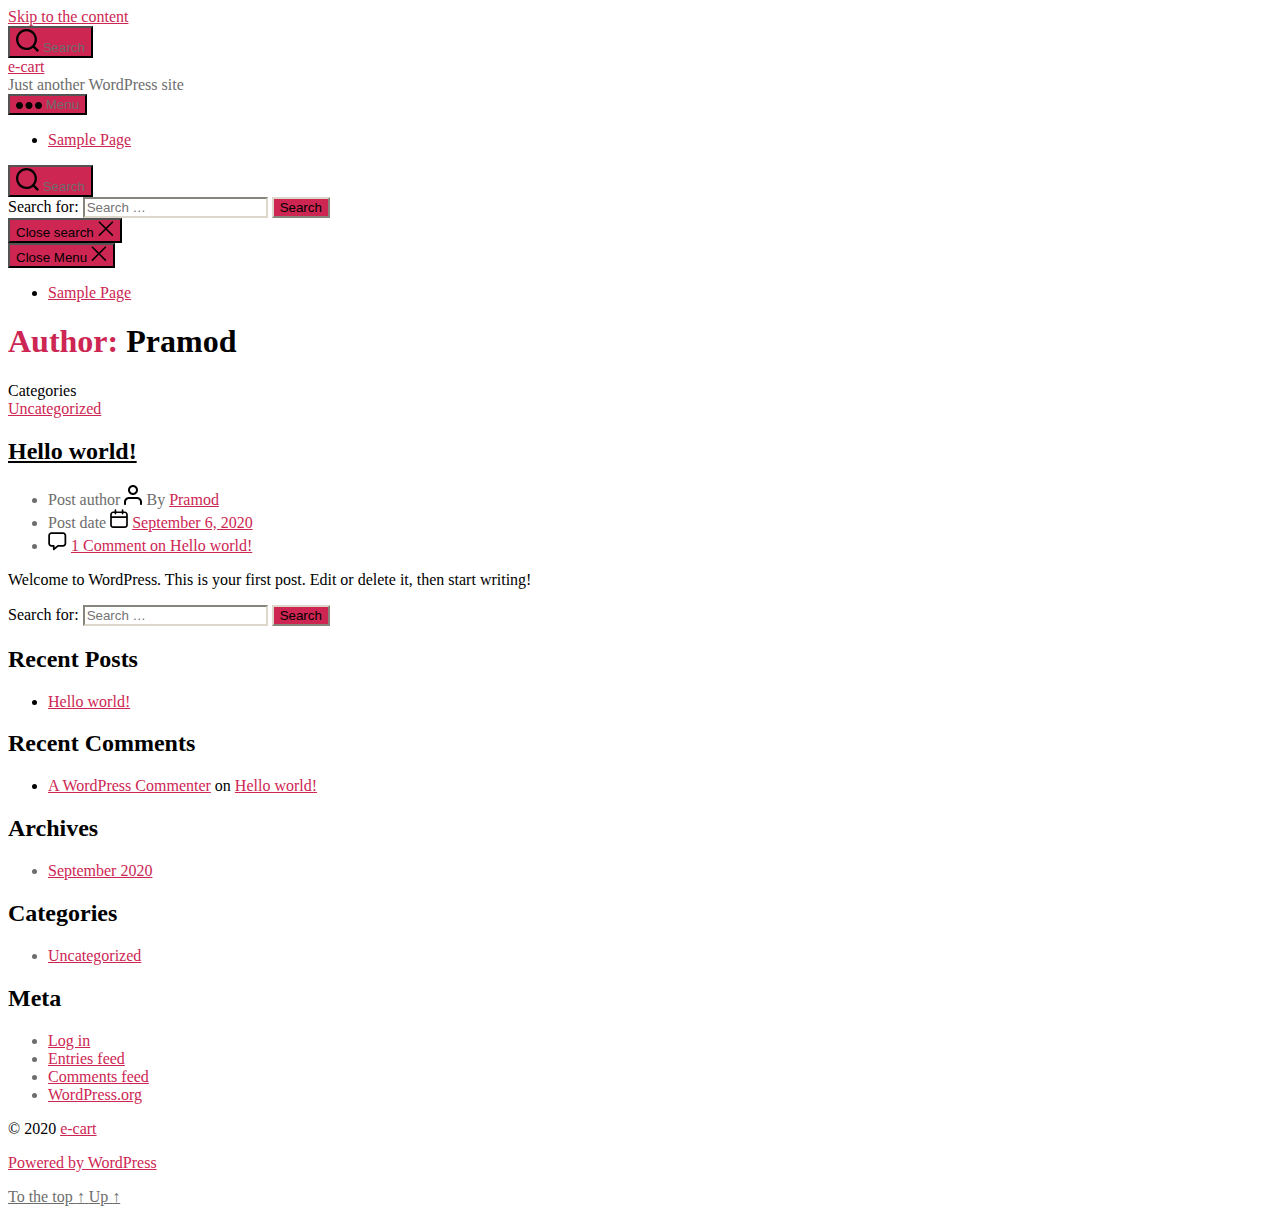
<file: author/pramod/index.html>
<!DOCTYPE html>

<html class="no-js" lang="en-US">

	<head>

		<meta charset="UTF-8">
		<meta name="viewport" content="width=device-width, initial-scale=1.0" >

		<link rel="profile" href="https://gmpg.org/xfn/11">

		<title>Pramod &#8211; e-cart</title>
<link rel='dns-prefetch' href='//s.w.org' />
<link rel="alternate" type="application/rss+xml" title="e-cart &raquo; Feed" href="http://localhost/https:/pramod-vishwakarma.github.io/e-cart/feed/" />
<link rel="alternate" type="application/rss+xml" title="e-cart &raquo; Comments Feed" href="http://localhost/https:/pramod-vishwakarma.github.io/e-cart/comments/feed/" />
<link rel="alternate" type="application/rss+xml" title="e-cart &raquo; Posts by Pramod Feed" href="http://localhost/https:/pramod-vishwakarma.github.io/e-cart/author/pramod/feed/" />
		<script>
			window._wpemojiSettings = {"baseUrl":"https:\/\/s.w.org\/images\/core\/emoji\/13.0.0\/72x72\/","ext":".png","svgUrl":"https:\/\/s.w.org\/images\/core\/emoji\/13.0.0\/svg\/","svgExt":".svg","source":{"concatemoji":"\/wp-includes\/js\/wp-emoji-release.min.js?ver=5.5.1"}};
			!function(e,a,t){var r,n,o,i,p=a.createElement("canvas"),s=p.getContext&&p.getContext("2d");function c(e,t){var a=String.fromCharCode;s.clearRect(0,0,p.width,p.height),s.fillText(a.apply(this,e),0,0);var r=p.toDataURL();return s.clearRect(0,0,p.width,p.height),s.fillText(a.apply(this,t),0,0),r===p.toDataURL()}function l(e){if(!s||!s.fillText)return!1;switch(s.textBaseline="top",s.font="600 32px Arial",e){case"flag":return!c([127987,65039,8205,9895,65039],[127987,65039,8203,9895,65039])&&(!c([55356,56826,55356,56819],[55356,56826,8203,55356,56819])&&!c([55356,57332,56128,56423,56128,56418,56128,56421,56128,56430,56128,56423,56128,56447],[55356,57332,8203,56128,56423,8203,56128,56418,8203,56128,56421,8203,56128,56430,8203,56128,56423,8203,56128,56447]));case"emoji":return!c([55357,56424,8205,55356,57212],[55357,56424,8203,55356,57212])}return!1}function d(e){var t=a.createElement("script");t.src=e,t.defer=t.type="text/javascript",a.getElementsByTagName("head")[0].appendChild(t)}for(i=Array("flag","emoji"),t.supports={everything:!0,everythingExceptFlag:!0},o=0;o<i.length;o++)t.supports[i[o]]=l(i[o]),t.supports.everything=t.supports.everything&&t.supports[i[o]],"flag"!==i[o]&&(t.supports.everythingExceptFlag=t.supports.everythingExceptFlag&&t.supports[i[o]]);t.supports.everythingExceptFlag=t.supports.everythingExceptFlag&&!t.supports.flag,t.DOMReady=!1,t.readyCallback=function(){t.DOMReady=!0},t.supports.everything||(n=function(){t.readyCallback()},a.addEventListener?(a.addEventListener("DOMContentLoaded",n,!1),e.addEventListener("load",n,!1)):(e.attachEvent("onload",n),a.attachEvent("onreadystatechange",function(){"complete"===a.readyState&&t.readyCallback()})),(r=t.source||{}).concatemoji?d(r.concatemoji):r.wpemoji&&r.twemoji&&(d(r.twemoji),d(r.wpemoji)))}(window,document,window._wpemojiSettings);
		</script>
		<style>
img.wp-smiley,
img.emoji {
	display: inline !important;
	border: none !important;
	box-shadow: none !important;
	height: 1em !important;
	width: 1em !important;
	margin: 0 .07em !important;
	vertical-align: -0.1em !important;
	background: none !important;
	padding: 0 !important;
}
</style>
	<link rel='stylesheet' id='wp-block-library-css'  href='http://localhost/https:/pramod-vishwakarma.github.io/e-cart/wp-includes/css/dist/block-library/style.min.css?ver=5.5.1' media='all' />
<link rel='stylesheet' id='twentytwenty-style-css'  href='http://localhost/https:/pramod-vishwakarma.github.io/e-cart/wp-content/themes/twentytwenty/style.css?ver=1.5' media='all' />
<style id='twentytwenty-style-inline-css'>
.color-accent,.color-accent-hover:hover,.color-accent-hover:focus,:root .has-accent-color,.has-drop-cap:not(:focus):first-letter,.wp-block-button.is-style-outline,a { color: #cd2653; }blockquote,.border-color-accent,.border-color-accent-hover:hover,.border-color-accent-hover:focus { border-color: #cd2653; }button,.button,.faux-button,.wp-block-button__link,.wp-block-file .wp-block-file__button,input[type="button"],input[type="reset"],input[type="submit"],.bg-accent,.bg-accent-hover:hover,.bg-accent-hover:focus,:root .has-accent-background-color,.comment-reply-link { background-color: #cd2653; }.fill-children-accent,.fill-children-accent * { fill: #cd2653; }body,.entry-title a,:root .has-primary-color { color: #000000; }:root .has-primary-background-color { background-color: #000000; }cite,figcaption,.wp-caption-text,.post-meta,.entry-content .wp-block-archives li,.entry-content .wp-block-categories li,.entry-content .wp-block-latest-posts li,.wp-block-latest-comments__comment-date,.wp-block-latest-posts__post-date,.wp-block-embed figcaption,.wp-block-image figcaption,.wp-block-pullquote cite,.comment-metadata,.comment-respond .comment-notes,.comment-respond .logged-in-as,.pagination .dots,.entry-content hr:not(.has-background),hr.styled-separator,:root .has-secondary-color { color: #6d6d6d; }:root .has-secondary-background-color { background-color: #6d6d6d; }pre,fieldset,input,textarea,table,table *,hr { border-color: #dcd7ca; }caption,code,code,kbd,samp,.wp-block-table.is-style-stripes tbody tr:nth-child(odd),:root .has-subtle-background-background-color { background-color: #dcd7ca; }.wp-block-table.is-style-stripes { border-bottom-color: #dcd7ca; }.wp-block-latest-posts.is-grid li { border-top-color: #dcd7ca; }:root .has-subtle-background-color { color: #dcd7ca; }body:not(.overlay-header) .primary-menu > li > a,body:not(.overlay-header) .primary-menu > li > .icon,.modal-menu a,.footer-menu a, .footer-widgets a,#site-footer .wp-block-button.is-style-outline,.wp-block-pullquote:before,.singular:not(.overlay-header) .entry-header a,.archive-header a,.header-footer-group .color-accent,.header-footer-group .color-accent-hover:hover { color: #cd2653; }.social-icons a,#site-footer button:not(.toggle),#site-footer .button,#site-footer .faux-button,#site-footer .wp-block-button__link,#site-footer .wp-block-file__button,#site-footer input[type="button"],#site-footer input[type="reset"],#site-footer input[type="submit"] { background-color: #cd2653; }.header-footer-group,body:not(.overlay-header) #site-header .toggle,.menu-modal .toggle { color: #000000; }body:not(.overlay-header) .primary-menu ul { background-color: #000000; }body:not(.overlay-header) .primary-menu > li > ul:after { border-bottom-color: #000000; }body:not(.overlay-header) .primary-menu ul ul:after { border-left-color: #000000; }.site-description,body:not(.overlay-header) .toggle-inner .toggle-text,.widget .post-date,.widget .rss-date,.widget_archive li,.widget_categories li,.widget cite,.widget_pages li,.widget_meta li,.widget_nav_menu li,.powered-by-wordpress,.to-the-top,.singular .entry-header .post-meta,.singular:not(.overlay-header) .entry-header .post-meta a { color: #6d6d6d; }.header-footer-group pre,.header-footer-group fieldset,.header-footer-group input,.header-footer-group textarea,.header-footer-group table,.header-footer-group table *,.footer-nav-widgets-wrapper,#site-footer,.menu-modal nav *,.footer-widgets-outer-wrapper,.footer-top { border-color: #dcd7ca; }.header-footer-group table caption,body:not(.overlay-header) .header-inner .toggle-wrapper::before { background-color: #dcd7ca; }
</style>
<link rel='stylesheet' id='twentytwenty-print-style-css'  href='http://localhost/https:/pramod-vishwakarma.github.io/e-cart/wp-content/themes/twentytwenty/print.css?ver=1.5' media='print' />
<script src='http://localhost/https:/pramod-vishwakarma.github.io/e-cart/wp-content/themes/twentytwenty/assets/js/index.js?ver=1.5' id='twentytwenty-js-js' async></script>
<link rel="https://api.w.org/" href="http://localhost/https:/pramod-vishwakarma.github.io/e-cart/wp-json/" /><link rel="alternate" type="application/json" href="http://localhost/https:/pramod-vishwakarma.github.io/e-cart/wp-json/wp/v2/users/1" /><link rel="EditURI" type="application/rsd+xml" title="RSD" href="http://localhost/https:/pramod-vishwakarma.github.io/e-cart/xmlrpc.php?rsd" />
<link rel="wlwmanifest" type="application/wlwmanifest+xml" href="http://localhost/https:/pramod-vishwakarma.github.io/e-cart/wp-includes/wlwmanifest.xml" /> 
<meta name="generator" content="WordPress 5.5.1" />
	<script>document.documentElement.className = document.documentElement.className.replace( 'no-js', 'js' );</script>
	<style>.recentcomments a{display:inline !important;padding:0 !important;margin:0 !important;}</style>
	</head>

	<body class="archive author author-pramod author-1 wp-embed-responsive enable-search-modal has-no-pagination showing-comments show-avatars footer-top-visible">

		<a class="skip-link screen-reader-text" href="#site-content">Skip to the content</a>
		<header id="site-header" class="header-footer-group" role="banner">

			<div class="header-inner section-inner">

				<div class="header-titles-wrapper">

					
						<button class="toggle search-toggle mobile-search-toggle" data-toggle-target=".search-modal" data-toggle-body-class="showing-search-modal" data-set-focus=".search-modal .search-field" aria-expanded="false">
							<span class="toggle-inner">
								<span class="toggle-icon">
									<svg class="svg-icon" aria-hidden="true" role="img" focusable="false" xmlns="http://www.w3.org/2000/svg" width="23" height="23" viewbox="0 0 23 23"><path d="M38.710696,48.0601792 L43,52.3494831 L41.3494831,54 L37.0601792,49.710696 C35.2632422,51.1481185 32.9839107,52.0076499 30.5038249,52.0076499 C24.7027226,52.0076499 20,47.3049272 20,41.5038249 C20,35.7027226 24.7027226,31 30.5038249,31 C36.3049272,31 41.0076499,35.7027226 41.0076499,41.5038249 C41.0076499,43.9839107 40.1481185,46.2632422 38.710696,48.0601792 Z M36.3875844,47.1716785 C37.8030221,45.7026647 38.6734666,43.7048964 38.6734666,41.5038249 C38.6734666,36.9918565 35.0157934,33.3341833 30.5038249,33.3341833 C25.9918565,33.3341833 22.3341833,36.9918565 22.3341833,41.5038249 C22.3341833,46.0157934 25.9918565,49.6734666 30.5038249,49.6734666 C32.7048964,49.6734666 34.7026647,48.8030221 36.1716785,47.3875844 C36.2023931,47.347638 36.2360451,47.3092237 36.2726343,47.2726343 C36.3092237,47.2360451 36.347638,47.2023931 36.3875844,47.1716785 Z" transform="translate(-20 -31)" /></svg>								</span>
								<span class="toggle-text">Search</span>
							</span>
						</button><!-- .search-toggle -->

					
					<div class="header-titles">

						<div class="site-title faux-heading"><a href="http://localhost/https:/pramod-vishwakarma.github.io/e-cart/">e-cart</a></div><div class="site-description">Just another WordPress site</div><!-- .site-description -->
					</div><!-- .header-titles -->

					<button class="toggle nav-toggle mobile-nav-toggle" data-toggle-target=".menu-modal"  data-toggle-body-class="showing-menu-modal" aria-expanded="false" data-set-focus=".close-nav-toggle">
						<span class="toggle-inner">
							<span class="toggle-icon">
								<svg class="svg-icon" aria-hidden="true" role="img" focusable="false" xmlns="http://www.w3.org/2000/svg" width="26" height="7" viewbox="0 0 26 7"><path fill-rule="evenodd" d="M332.5,45 C330.567003,45 329,43.4329966 329,41.5 C329,39.5670034 330.567003,38 332.5,38 C334.432997,38 336,39.5670034 336,41.5 C336,43.4329966 334.432997,45 332.5,45 Z M342,45 C340.067003,45 338.5,43.4329966 338.5,41.5 C338.5,39.5670034 340.067003,38 342,38 C343.932997,38 345.5,39.5670034 345.5,41.5 C345.5,43.4329966 343.932997,45 342,45 Z M351.5,45 C349.567003,45 348,43.4329966 348,41.5 C348,39.5670034 349.567003,38 351.5,38 C353.432997,38 355,39.5670034 355,41.5 C355,43.4329966 353.432997,45 351.5,45 Z" transform="translate(-329 -38)" /></svg>							</span>
							<span class="toggle-text">Menu</span>
						</span>
					</button><!-- .nav-toggle -->

				</div><!-- .header-titles-wrapper -->

				<div class="header-navigation-wrapper">

					
							<nav class="primary-menu-wrapper" aria-label="Horizontal" role="navigation">

								<ul class="primary-menu reset-list-style">

								<li class="page_item page-item-2"><a href="http://localhost/https:/pramod-vishwakarma.github.io/e-cart/sample-page/">Sample Page</a></li>

								</ul>

							</nav><!-- .primary-menu-wrapper -->

						
						<div class="header-toggles hide-no-js">

						
							<div class="toggle-wrapper search-toggle-wrapper">

								<button class="toggle search-toggle desktop-search-toggle" data-toggle-target=".search-modal" data-toggle-body-class="showing-search-modal" data-set-focus=".search-modal .search-field" aria-expanded="false">
									<span class="toggle-inner">
										<svg class="svg-icon" aria-hidden="true" role="img" focusable="false" xmlns="http://www.w3.org/2000/svg" width="23" height="23" viewbox="0 0 23 23"><path d="M38.710696,48.0601792 L43,52.3494831 L41.3494831,54 L37.0601792,49.710696 C35.2632422,51.1481185 32.9839107,52.0076499 30.5038249,52.0076499 C24.7027226,52.0076499 20,47.3049272 20,41.5038249 C20,35.7027226 24.7027226,31 30.5038249,31 C36.3049272,31 41.0076499,35.7027226 41.0076499,41.5038249 C41.0076499,43.9839107 40.1481185,46.2632422 38.710696,48.0601792 Z M36.3875844,47.1716785 C37.8030221,45.7026647 38.6734666,43.7048964 38.6734666,41.5038249 C38.6734666,36.9918565 35.0157934,33.3341833 30.5038249,33.3341833 C25.9918565,33.3341833 22.3341833,36.9918565 22.3341833,41.5038249 C22.3341833,46.0157934 25.9918565,49.6734666 30.5038249,49.6734666 C32.7048964,49.6734666 34.7026647,48.8030221 36.1716785,47.3875844 C36.2023931,47.347638 36.2360451,47.3092237 36.2726343,47.2726343 C36.3092237,47.2360451 36.347638,47.2023931 36.3875844,47.1716785 Z" transform="translate(-20 -31)" /></svg>										<span class="toggle-text">Search</span>
									</span>
								</button><!-- .search-toggle -->

							</div>

							
						</div><!-- .header-toggles -->
						
				</div><!-- .header-navigation-wrapper -->

			</div><!-- .header-inner -->

			<div class="search-modal cover-modal header-footer-group" data-modal-target-string=".search-modal">

	<div class="search-modal-inner modal-inner">

		<div class="section-inner">

			<form role="search" aria-label="Search for:" method="get" class="search-form" action="http://localhost/https:/pramod-vishwakarma.github.io/e-cart/">
	<label for="search-form-1">
		<span class="screen-reader-text">Search for:</span>
		<input type="search" id="search-form-1" class="search-field" placeholder="Search &hellip;" value="" name="s" />
	</label>
	<input type="submit" class="search-submit" value="Search" />
</form>

			<button class="toggle search-untoggle close-search-toggle fill-children-current-color" data-toggle-target=".search-modal" data-toggle-body-class="showing-search-modal" data-set-focus=".search-modal .search-field" aria-expanded="false">
				<span class="screen-reader-text">Close search</span>
				<svg class="svg-icon" aria-hidden="true" role="img" focusable="false" xmlns="http://www.w3.org/2000/svg" width="16" height="16" viewbox="0 0 16 16"><polygon fill="" fill-rule="evenodd" points="6.852 7.649 .399 1.195 1.445 .149 7.899 6.602 14.352 .149 15.399 1.195 8.945 7.649 15.399 14.102 14.352 15.149 7.899 8.695 1.445 15.149 .399 14.102" /></svg>			</button><!-- .search-toggle -->

		</div><!-- .section-inner -->

	</div><!-- .search-modal-inner -->

</div><!-- .menu-modal -->

		</header><!-- #site-header -->

		
<div class="menu-modal cover-modal header-footer-group" data-modal-target-string=".menu-modal">

	<div class="menu-modal-inner modal-inner">

		<div class="menu-wrapper section-inner">

			<div class="menu-top">

				<button class="toggle close-nav-toggle fill-children-current-color" data-toggle-target=".menu-modal" data-toggle-body-class="showing-menu-modal" aria-expanded="false" data-set-focus=".menu-modal">
					<span class="toggle-text">Close Menu</span>
					<svg class="svg-icon" aria-hidden="true" role="img" focusable="false" xmlns="http://www.w3.org/2000/svg" width="16" height="16" viewbox="0 0 16 16"><polygon fill="" fill-rule="evenodd" points="6.852 7.649 .399 1.195 1.445 .149 7.899 6.602 14.352 .149 15.399 1.195 8.945 7.649 15.399 14.102 14.352 15.149 7.899 8.695 1.445 15.149 .399 14.102" /></svg>				</button><!-- .nav-toggle -->

				
					<nav class="mobile-menu" aria-label="Mobile" role="navigation">

						<ul class="modal-menu reset-list-style">

						<li class="page_item page-item-2"><div class="ancestor-wrapper"><a href="http://localhost/https:/pramod-vishwakarma.github.io/e-cart/sample-page/">Sample Page</a></div><!-- .ancestor-wrapper --></li>

						</ul>

					</nav>

					
			</div><!-- .menu-top -->

			<div class="menu-bottom">

				
			</div><!-- .menu-bottom -->

		</div><!-- .menu-wrapper -->

	</div><!-- .menu-modal-inner -->

</div><!-- .menu-modal -->

<main id="site-content" role="main">

	
		<header class="archive-header has-text-align-center header-footer-group">

			<div class="archive-header-inner section-inner medium">

									<h1 class="archive-title"><span class="color-accent">Author:</span> <span>Pramod</span></h1>
				
				
			</div><!-- .archive-header-inner -->

		</header><!-- .archive-header -->

		
<article class="post-1 post type-post status-publish format-standard hentry category-uncategorized" id="post-1">

	
<header class="entry-header has-text-align-center">

	<div class="entry-header-inner section-inner medium">

		
			<div class="entry-categories">
				<span class="screen-reader-text">Categories</span>
				<div class="entry-categories-inner">
					<a href="http://localhost/https:/pramod-vishwakarma.github.io/e-cart/category/uncategorized/" rel="category tag">Uncategorized</a>				</div><!-- .entry-categories-inner -->
			</div><!-- .entry-categories -->

			<h2 class="entry-title heading-size-1"><a href="http://localhost/https:/pramod-vishwakarma.github.io/e-cart/2020/09/06/hello-world/">Hello world!</a></h2>
		<div class="post-meta-wrapper post-meta-single post-meta-single-top">

			<ul class="post-meta">

									<li class="post-author meta-wrapper">
						<span class="meta-icon">
							<span class="screen-reader-text">Post author</span>
							<svg class="svg-icon" aria-hidden="true" role="img" focusable="false" xmlns="http://www.w3.org/2000/svg" width="18" height="20" viewbox="0 0 18 20"><path fill="" d="M18,19 C18,19.5522847 17.5522847,20 17,20 C16.4477153,20 16,19.5522847 16,19 L16,17 C16,15.3431458 14.6568542,14 13,14 L5,14 C3.34314575,14 2,15.3431458 2,17 L2,19 C2,19.5522847 1.55228475,20 1,20 C0.44771525,20 0,19.5522847 0,19 L0,17 C0,14.2385763 2.23857625,12 5,12 L13,12 C15.7614237,12 18,14.2385763 18,17 L18,19 Z M9,10 C6.23857625,10 4,7.76142375 4,5 C4,2.23857625 6.23857625,0 9,0 C11.7614237,0 14,2.23857625 14,5 C14,7.76142375 11.7614237,10 9,10 Z M9,8 C10.6568542,8 12,6.65685425 12,5 C12,3.34314575 10.6568542,2 9,2 C7.34314575,2 6,3.34314575 6,5 C6,6.65685425 7.34314575,8 9,8 Z" /></svg>						</span>
						<span class="meta-text">
							By <a href="http://localhost/https:/pramod-vishwakarma.github.io/e-cart/author/pramod/">Pramod</a>						</span>
					</li>
										<li class="post-date meta-wrapper">
						<span class="meta-icon">
							<span class="screen-reader-text">Post date</span>
							<svg class="svg-icon" aria-hidden="true" role="img" focusable="false" xmlns="http://www.w3.org/2000/svg" width="18" height="19" viewbox="0 0 18 19"><path fill="" d="M4.60069444,4.09375 L3.25,4.09375 C2.47334957,4.09375 1.84375,4.72334957 1.84375,5.5 L1.84375,7.26736111 L16.15625,7.26736111 L16.15625,5.5 C16.15625,4.72334957 15.5266504,4.09375 14.75,4.09375 L13.3993056,4.09375 L13.3993056,4.55555556 C13.3993056,5.02154581 13.0215458,5.39930556 12.5555556,5.39930556 C12.0895653,5.39930556 11.7118056,5.02154581 11.7118056,4.55555556 L11.7118056,4.09375 L6.28819444,4.09375 L6.28819444,4.55555556 C6.28819444,5.02154581 5.9104347,5.39930556 5.44444444,5.39930556 C4.97845419,5.39930556 4.60069444,5.02154581 4.60069444,4.55555556 L4.60069444,4.09375 Z M6.28819444,2.40625 L11.7118056,2.40625 L11.7118056,1 C11.7118056,0.534009742 12.0895653,0.15625 12.5555556,0.15625 C13.0215458,0.15625 13.3993056,0.534009742 13.3993056,1 L13.3993056,2.40625 L14.75,2.40625 C16.4586309,2.40625 17.84375,3.79136906 17.84375,5.5 L17.84375,15.875 C17.84375,17.5836309 16.4586309,18.96875 14.75,18.96875 L3.25,18.96875 C1.54136906,18.96875 0.15625,17.5836309 0.15625,15.875 L0.15625,5.5 C0.15625,3.79136906 1.54136906,2.40625 3.25,2.40625 L4.60069444,2.40625 L4.60069444,1 C4.60069444,0.534009742 4.97845419,0.15625 5.44444444,0.15625 C5.9104347,0.15625 6.28819444,0.534009742 6.28819444,1 L6.28819444,2.40625 Z M1.84375,8.95486111 L1.84375,15.875 C1.84375,16.6516504 2.47334957,17.28125 3.25,17.28125 L14.75,17.28125 C15.5266504,17.28125 16.15625,16.6516504 16.15625,15.875 L16.15625,8.95486111 L1.84375,8.95486111 Z" /></svg>						</span>
						<span class="meta-text">
							<a href="http://localhost/https:/pramod-vishwakarma.github.io/e-cart/2020/09/06/hello-world/">September 6, 2020</a>
						</span>
					</li>
										<li class="post-comment-link meta-wrapper">
						<span class="meta-icon">
							<svg class="svg-icon" aria-hidden="true" role="img" focusable="false" xmlns="http://www.w3.org/2000/svg" width="19" height="19" viewbox="0 0 19 19"><path d="M9.43016863,13.2235931 C9.58624731,13.094699 9.7823475,13.0241935 9.98476849,13.0241935 L15.0564516,13.0241935 C15.8581553,13.0241935 16.5080645,12.3742843 16.5080645,11.5725806 L16.5080645,3.44354839 C16.5080645,2.64184472 15.8581553,1.99193548 15.0564516,1.99193548 L3.44354839,1.99193548 C2.64184472,1.99193548 1.99193548,2.64184472 1.99193548,3.44354839 L1.99193548,11.5725806 C1.99193548,12.3742843 2.64184472,13.0241935 3.44354839,13.0241935 L5.76612903,13.0241935 C6.24715123,13.0241935 6.63709677,13.4141391 6.63709677,13.8951613 L6.63709677,15.5301903 L9.43016863,13.2235931 Z M3.44354839,14.766129 C1.67980032,14.766129 0.25,13.3363287 0.25,11.5725806 L0.25,3.44354839 C0.25,1.67980032 1.67980032,0.25 3.44354839,0.25 L15.0564516,0.25 C16.8201997,0.25 18.25,1.67980032 18.25,3.44354839 L18.25,11.5725806 C18.25,13.3363287 16.8201997,14.766129 15.0564516,14.766129 L10.2979143,14.766129 L6.32072889,18.0506004 C5.75274472,18.5196577 4.89516129,18.1156602 4.89516129,17.3790323 L4.89516129,14.766129 L3.44354839,14.766129 Z" /></svg>						</span>
						<span class="meta-text">
							<a href="http://localhost/https:/pramod-vishwakarma.github.io/e-cart/2020/09/06/hello-world/#comments">1 Comment<span class="screen-reader-text"> on Hello world!</span></a>						</span>
					</li>
					
			</ul><!-- .post-meta -->

		</div><!-- .post-meta-wrapper -->

		
	</div><!-- .entry-header-inner -->

</header><!-- .entry-header -->

	<div class="post-inner thin">

		<div class="entry-content">

			
<p>Welcome to WordPress. This is your first post. Edit or delete it, then start writing!</p>

		</div><!-- .entry-content -->

	</div><!-- .post-inner -->

	<div class="section-inner">
		
	</div><!-- .section-inner -->

	
</article><!-- .post -->

	
</main><!-- #site-content -->


	<div class="footer-nav-widgets-wrapper header-footer-group">

		<div class="footer-inner section-inner">

			
			
				<aside class="footer-widgets-outer-wrapper" role="complementary">

					<div class="footer-widgets-wrapper">

						
							<div class="footer-widgets column-one grid-item">
								<div class="widget widget_search"><div class="widget-content"><form role="search"  method="get" class="search-form" action="http://localhost/https:/pramod-vishwakarma.github.io/e-cart/">
	<label for="search-form-2">
		<span class="screen-reader-text">Search for:</span>
		<input type="search" id="search-form-2" class="search-field" placeholder="Search &hellip;" value="" name="s" />
	</label>
	<input type="submit" class="search-submit" value="Search" />
</form>
</div></div>
		<div class="widget widget_recent_entries"><div class="widget-content">
		<h2 class="widget-title subheading heading-size-3">Recent Posts</h2>
		<ul>
											<li>
					<a href="http://localhost/https:/pramod-vishwakarma.github.io/e-cart/2020/09/06/hello-world/" aria-current="page">Hello world!</a>
									</li>
					</ul>

		</div></div><div class="widget widget_recent_comments"><div class="widget-content"><h2 class="widget-title subheading heading-size-3">Recent Comments</h2><ul id="recentcomments"><li class="recentcomments"><span class="comment-author-link"><a href='https://wordpress.org/' rel='external nofollow ugc' class='url'>A WordPress Commenter</a></span> on <a href="http://localhost/https:/pramod-vishwakarma.github.io/e-cart/2020/09/06/hello-world/#comment-1">Hello world!</a></li></ul></div></div>							</div>

						
						
							<div class="footer-widgets column-two grid-item">
								<div class="widget widget_archive"><div class="widget-content"><h2 class="widget-title subheading heading-size-3">Archives</h2>
			<ul>
					<li><a href='http://localhost/https:/pramod-vishwakarma.github.io/e-cart/2020/09/'>September 2020</a></li>
			</ul>

			</div></div><div class="widget widget_categories"><div class="widget-content"><h2 class="widget-title subheading heading-size-3">Categories</h2>
			<ul>
					<li class="cat-item cat-item-1"><a href="http://localhost/https:/pramod-vishwakarma.github.io/e-cart/category/uncategorized/">Uncategorized</a>
</li>
			</ul>

			</div></div><div class="widget widget_meta"><div class="widget-content"><h2 class="widget-title subheading heading-size-3">Meta</h2>
		<ul>
						<li><a href="http://localhost/https:/pramod-vishwakarma.github.io/e-cart/wp-login.php">Log in</a></li>
			<li><a href="http://localhost/https:/pramod-vishwakarma.github.io/e-cart/feed/">Entries feed</a></li>
			<li><a href="http://localhost/https:/pramod-vishwakarma.github.io/e-cart/comments/feed/">Comments feed</a></li>

			<li><a href="https://wordpress.org/">WordPress.org</a></li>
		</ul>

		</div></div>							</div>

						
					</div><!-- .footer-widgets-wrapper -->

				</aside><!-- .footer-widgets-outer-wrapper -->

			
		</div><!-- .footer-inner -->

	</div><!-- .footer-nav-widgets-wrapper -->


			<footer id="site-footer" role="contentinfo" class="header-footer-group">

				<div class="section-inner">

					<div class="footer-credits">

						<p class="footer-copyright">&copy;
							2020							<a href="http://localhost/https:/pramod-vishwakarma.github.io/e-cart/">e-cart</a>
						</p><!-- .footer-copyright -->

						<p class="powered-by-wordpress">
							<a href="https://wordpress.org/">
								Powered by WordPress							</a>
						</p><!-- .powered-by-wordpress -->

					</div><!-- .footer-credits -->

					<a class="to-the-top" href="#site-header">
						<span class="to-the-top-long">
							To the top <span class="arrow" aria-hidden="true">&uarr;</span>						</span><!-- .to-the-top-long -->
						<span class="to-the-top-short">
							Up <span class="arrow" aria-hidden="true">&uarr;</span>						</span><!-- .to-the-top-short -->
					</a><!-- .to-the-top -->

				</div><!-- .section-inner -->

			</footer><!-- #site-footer -->

		<script src='http://localhost/https:/pramod-vishwakarma.github.io/e-cart/wp-includes/js/wp-embed.min.js?ver=5.5.1' id='wp-embed-js'></script>
	<script>
	/(trident|msie)/i.test(navigator.userAgent)&&document.getElementById&&window.addEventListener&&window.addEventListener("hashchange",function(){var t,e=location.hash.substring(1);/^[A-z0-9_-]+$/.test(e)&&(t=document.getElementById(e))&&(/^(?:a|select|input|button|textarea)$/i.test(t.tagName)||(t.tabIndex=-1),t.focus())},!1);
	</script>
	
	</body>
</html>
</file>
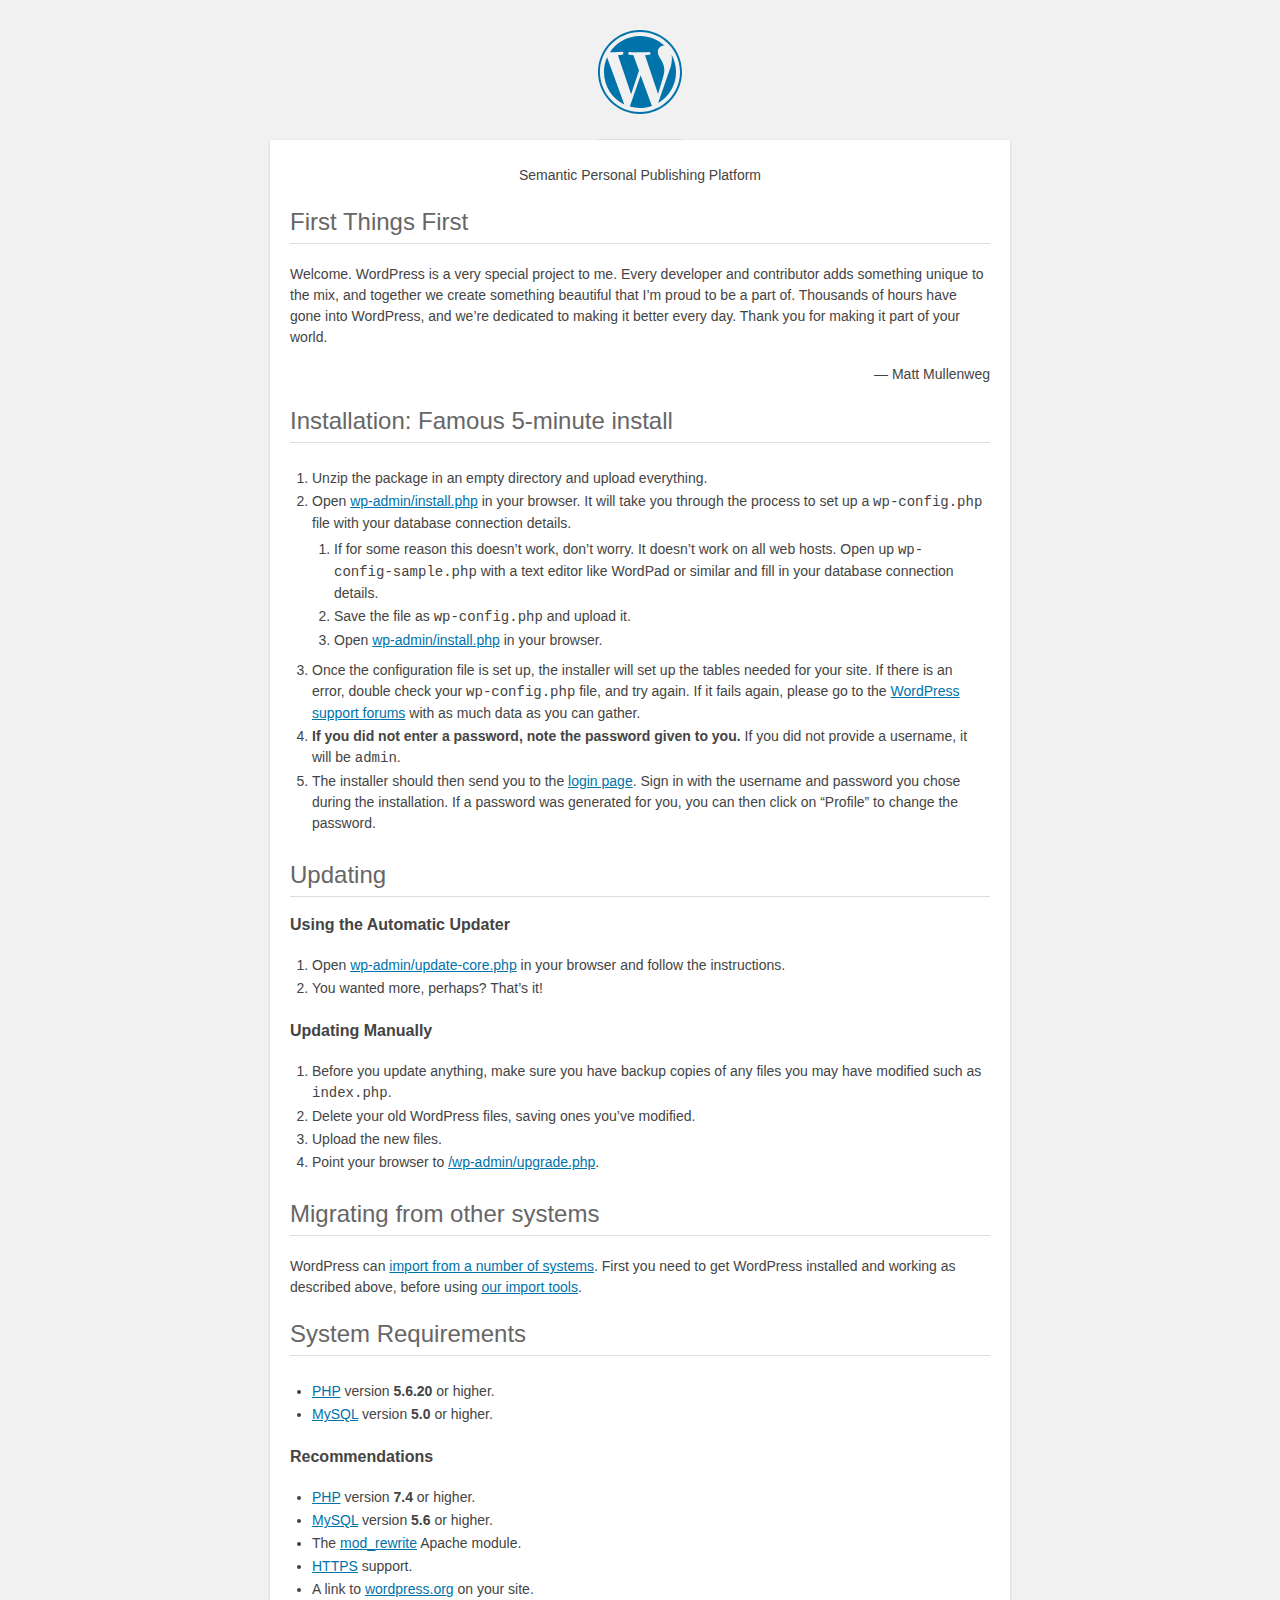
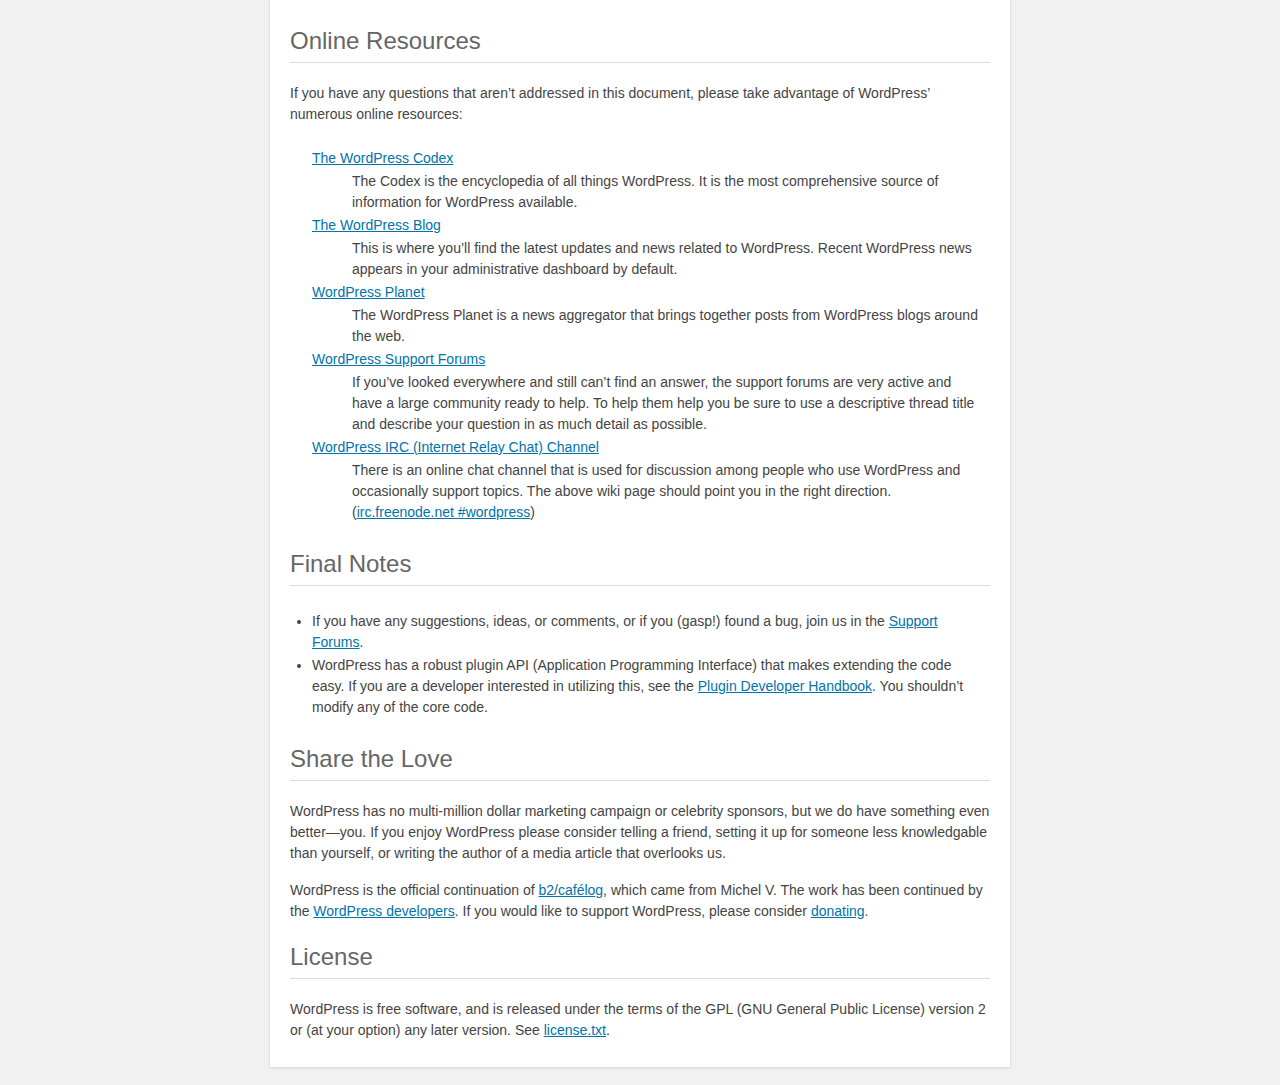
<file: readme.html>
<!DOCTYPE html>
<html lang="en">
<head>
	<meta name="viewport" content="width=device-width" />
	<meta http-equiv="Content-Type" content="text/html; charset=utf-8" />
	<title>WordPress &#8250; ReadMe</title>
	<link rel="stylesheet" href="wp-admin/css/install.css?ver=20100228" type="text/css" />
</head>
<body>
<h1 id="logo">
	<a href="https://wordpress.org/"><img alt="WordPress" src="wp-admin/images/wordpress-logo.png" /></a>
</h1>
<p style="text-align: center">Semantic Personal Publishing Platform</p>

<h2>First Things First</h2>
<p>Welcome. WordPress is a very special project to me. Every developer and contributor adds something unique to the mix, and together we create something beautiful that I&#8217;m proud to be a part of. Thousands of hours have gone into WordPress, and we&#8217;re dedicated to making it better every day. Thank you for making it part of your world.</p>
<p style="text-align: right">&#8212; Matt Mullenweg</p>

<h2>Installation: Famous 5-minute install</h2>
<ol>
	<li>Unzip the package in an empty directory and upload everything.</li>
	<li>Open <span class="file"><a href="wp-admin/install.php">wp-admin/install.php</a></span> in your browser. It will take you through the process to set up a <code>wp-config.php</code> file with your database connection details.
		<ol>
			<li>If for some reason this doesn&#8217;t work, don&#8217;t worry. It doesn&#8217;t work on all web hosts. Open up <code>wp-config-sample.php</code> with a text editor like WordPad or similar and fill in your database connection details.</li>
			<li>Save the file as <code>wp-config.php</code> and upload it.</li>
			<li>Open <span class="file"><a href="wp-admin/install.php">wp-admin/install.php</a></span> in your browser.</li>
		</ol>
	</li>
	<li>Once the configuration file is set up, the installer will set up the tables needed for your site. If there is an error, double check your <code>wp-config.php</code> file, and try again. If it fails again, please go to the <a href="https://wordpress.org/support/forums/">WordPress support forums</a> with as much data as you can gather.</li>
	<li><strong>If you did not enter a password, note the password given to you.</strong> If you did not provide a username, it will be <code>admin</code>.</li>
	<li>The installer should then send you to the <a href="wp-login.php">login page</a>. Sign in with the username and password you chose during the installation. If a password was generated for you, you can then click on &#8220;Profile&#8221; to change the password.</li>
</ol>

<h2>Updating</h2>
<h3>Using the Automatic Updater</h3>
<ol>
	<li>Open <span class="file"><a href="wp-admin/update-core.php">wp-admin/update-core.php</a></span> in your browser and follow the instructions.</li>
	<li>You wanted more, perhaps? That&#8217;s it!</li>
</ol>

<h3>Updating Manually</h3>
<ol>
	<li>Before you update anything, make sure you have backup copies of any files you may have modified such as <code>index.php</code>.</li>
	<li>Delete your old WordPress files, saving ones you&#8217;ve modified.</li>
	<li>Upload the new files.</li>
	<li>Point your browser to <span class="file"><a href="wp-admin/upgrade.php">/wp-admin/upgrade.php</a>.</span></li>
</ol>

<h2>Migrating from other systems</h2>
<p>WordPress can <a href="https://wordpress.org/support/article/importing-content/">import from a number of systems</a>. First you need to get WordPress installed and working as described above, before using <a href="wp-admin/import.php">our import tools</a>.</p>

<h2>System Requirements</h2>
<ul>
	<li><a href="https://secure.php.net/">PHP</a> version <strong>5.6.20</strong> or higher.</li>
	<li><a href="https://www.mysql.com/">MySQL</a> version <strong>5.0</strong> or higher.</li>
</ul>

<h3>Recommendations</h3>
<ul>
	<li><a href="https://secure.php.net/">PHP</a> version <strong>7.4</strong> or higher.</li>
	<li><a href="https://www.mysql.com/">MySQL</a> version <strong>5.6</strong> or higher.</li>
	<li>The <a href="https://httpd.apache.org/docs/2.2/mod/mod_rewrite.html">mod_rewrite</a> Apache module.</li>
	<li><a href="https://wordpress.org/news/2016/12/moving-toward-ssl/">HTTPS</a> support.</li>
	<li>A link to <a href="https://wordpress.org/">wordpress.org</a> on your site.</li>
</ul>

<h2>Online Resources</h2>
<p>If you have any questions that aren&#8217;t addressed in this document, please take advantage of WordPress&#8217; numerous online resources:</p>
<dl>
	<dt><a href="https://codex.wordpress.org/">The WordPress Codex</a></dt>
		<dd>The Codex is the encyclopedia of all things WordPress. It is the most comprehensive source of information for WordPress available.</dd>
	<dt><a href="https://wordpress.org/news/">The WordPress Blog</a></dt>
		<dd>This is where you&#8217;ll find the latest updates and news related to WordPress. Recent WordPress news appears in your administrative dashboard by default.</dd>
	<dt><a href="https://planet.wordpress.org/">WordPress Planet</a></dt>
		<dd>The WordPress Planet is a news aggregator that brings together posts from WordPress blogs around the web.</dd>
	<dt><a href="https://wordpress.org/support/forums/">WordPress Support Forums</a></dt>
		<dd>If you&#8217;ve looked everywhere and still can&#8217;t find an answer, the support forums are very active and have a large community ready to help. To help them help you be sure to use a descriptive thread title and describe your question in as much detail as possible.</dd>
	<dt><a href="https://codex.wordpress.org/IRC">WordPress <abbr>IRC</abbr> (Internet Relay Chat) Channel</a></dt>
		<dd>There is an online chat channel that is used for discussion among people who use WordPress and occasionally support topics. The above wiki page should point you in the right direction. (<a href="irc://irc.freenode.net/wordpress">irc.freenode.net #wordpress</a>)</dd>
</dl>

<h2>Final Notes</h2>
<ul>
	<li>If you have any suggestions, ideas, or comments, or if you (gasp!) found a bug, join us in the <a href="https://wordpress.org/support/forums/">Support Forums</a>.</li>
	<li>WordPress has a robust plugin <abbr>API</abbr> (Application Programming Interface) that makes extending the code easy. If you are a developer interested in utilizing this, see the <a href="https://developer.wordpress.org/plugins/">Plugin Developer Handbook</a>. You shouldn&#8217;t modify any of the core code.</li>
</ul>

<h2>Share the Love</h2>
<p>WordPress has no multi-million dollar marketing campaign or celebrity sponsors, but we do have something even better&#8212;you. If you enjoy WordPress please consider telling a friend, setting it up for someone less knowledgable than yourself, or writing the author of a media article that overlooks us.</p>

<p>WordPress is the official continuation of <a href="http://cafelog.com/">b2/caf&#233;log</a>, which came from Michel V. The work has been continued by the <a href="https://wordpress.org/about/">WordPress developers</a>. If you would like to support WordPress, please consider <a href="https://wordpress.org/donate/">donating</a>.</p>

<h2>License</h2>
<p>WordPress is free software, and is released under the terms of the <abbr>GPL</abbr> (GNU General Public License) version 2 or (at your option) any later version. See <a href="license.txt">license.txt</a>.</p>

</body>
</html>
</file>
<file: wp-admin/css/install.css>
html {
	background: #f1f1f1;
	margin: 0 20px;
}

body {
	background: #fff;
	color: #444;
	font-family: -apple-system, BlinkMacSystemFont, "Segoe UI", Roboto, Oxygen-Sans, Ubuntu, Cantarell, "Helvetica Neue", sans-serif;
	margin: 140px auto 25px;
	padding: 20px 20px 10px 20px;
	max-width: 700px;
	-webkit-font-smoothing: subpixel-antialiased;
	box-shadow: 0 1px 3px rgba(0, 0, 0, 0.13);
}

a {
	color: #0073aa;
}

a:hover,
a:active {
	color: #006799;
}

a:focus {
	color: #124964;
	box-shadow:
		0 0 0 1px #5b9dd9,
		0 0 2px 1px rgba(30, 140, 190, 0.8);
}

h1, h2 {
	border-bottom: 1px solid #ddd;
	clear: both;
	color: #666;
	font-size: 24px;
	padding: 0;
	padding-bottom: 7px;
	font-weight: 400;
}

h3 {
	font-size: 16px;
}

p, li, dd, dt {
	padding-bottom: 2px;
	font-size: 14px;
	line-height: 1.5;
}

code, .code {
	font-family: Consolas, Monaco, monospace;
}

ul, ol, dl {
	padding: 5px 5px 5px 22px;
}

a img {
	border: 0
}
abbr {
	border: 0;
	font-variant: normal;
}

fieldset {
	border: 0;
	padding: 0;
	margin: 0;
}

label {
	cursor: pointer;
}

#logo {
	margin: -130px auto 25px;
	padding: 0 0 25px 0;
	width: 84px;
	height: 84px;
	overflow: hidden;
	background-image: url(../images/w-logo-blue.png?ver=20131202);
	background-image: none, url(../images/wordpress-logo.svg?ver=20131107);
	background-size: 84px;
	background-position: center top;
	background-repeat: no-repeat;
	color: #444; /* same as login.css */
	font-size: 20px;
	font-weight: 400;
	line-height: 1.3em;
	text-decoration: none;
	text-align: center;
	text-indent: -9999px;
	outline: none;
}

.step {
	margin: 20px 0 15px;
}
.step, th {
	text-align: left;
	padding: 0;
}
.language-chooser.wp-core-ui .step .button.button-large {
	font-size: 14px;
}
textarea {
	border: 1px solid #ddd;
	font-family: -apple-system, BlinkMacSystemFont, "Segoe UI", Roboto, Oxygen-Sans, Ubuntu, Cantarell, "Helvetica Neue", sans-serif;
	width: 100%;
	box-sizing: border-box;
}

.form-table {
	border-collapse: collapse;
	margin-top: 1em;
	width: 100%;
}

.form-table td {
	margin-bottom: 9px;
	padding: 10px 20px 10px 0;
	font-size: 14px;
	vertical-align: top
}

.form-table th {
	font-size: 14px;
	text-align: left;
	padding: 10px 20px 10px 0;
	width: 140px;
	vertical-align: top;
}

.form-table code {
	line-height: 1.28571428;
	font-size: 14px;
}

.form-table p {
	margin: 4px 0 0 0;
	font-size: 11px;
}

.form-table input {
	line-height: 1.33333333;
	font-size: 15px;
	padding: 3px 5px;
	border: 1px solid #ddd;
	box-shadow: inset 0 1px 2px rgba(0, 0, 0, 0.07);
}

input,
submit {
	font-family: -apple-system, BlinkMacSystemFont, "Segoe UI", Roboto, Oxygen-Sans, Ubuntu, Cantarell, "Helvetica Neue", sans-serif;
}

.form-table input[type=text],
.form-table input[type=email],
.form-table input[type=url],
.form-table input[type=password],
#pass-strength-result {
	width: 218px;
}

.form-table th p {
	font-weight: 400;
}

.form-table.install-success th,
.form-table.install-success td {
	vertical-align: middle;
	padding: 16px 20px 16px 0;
}

.form-table.install-success td p {
	margin: 0;
	font-size: 14px;
}

.form-table.install-success td code {
	margin: 0;
	font-size: 18px;
}

#error-page {
	margin-top: 50px;
}

#error-page p {
	font-size: 14px;
	line-height: 1.28571428;
	margin: 25px 0 20px;
}

#error-page code, .code {
	font-family: Consolas, Monaco, monospace;
}

.message {
	border-left: 4px solid #dc3232;
	padding: .7em .6em;
	background-color: #fbeaea;
}

/* rtl:ignore */
#dbname,
#uname,
#pwd,
#dbhost,
#prefix,
#user_login,
#admin_email,
#pass1,
#pass2 {
	direction: ltr;
}


/* localization */
body.rtl,
.rtl textarea,
.rtl input,
.rtl submit {
	font-family: Tahoma, sans-serif;
}

:lang(he-il) body.rtl,
:lang(he-il) .rtl textarea,
:lang(he-il) .rtl input,
:lang(he-il) .rtl submit {
	font-family: Arial, sans-serif;
}

@media only screen and (max-width: 799px) {
	body {
		margin-top: 115px;
	}
	#logo a {
		margin: -125px auto 30px;
	}
}

@media screen and (max-width: 782px) {

	.form-table {
		margin-top: 0;
	}

	.form-table th,
	.form-table td {
		display: block;
		width: auto;
		vertical-align: middle;
	}

	.form-table th {
		padding: 20px 0 0;
	}

	.form-table td {
		padding: 5px 0;
		border: 0;
		margin: 0;
	}

	textarea,
	input {
		font-size: 16px;
	}

	.form-table td input[type="text"],
	.form-table td input[type="email"],
	.form-table td input[type="url"],
	.form-table td input[type="password"],
	.form-table td select,
	.form-table td textarea,
	.form-table span.description {
		width: 100%;
		font-size: 16px;
		line-height: 1.5;
		padding: 7px 10px;
		display: block;
		max-width: none;
		box-sizing: border-box;
	}

	.wp-pwd #pass1 {
		padding-right: 50px;
	}

	.wp-pwd .button.wp-hide-pw {
		right: 0;
	}

	#pass-strength-result {
		width: 100%;
	}
}

body.language-chooser {
	max-width: 300px;
}

.language-chooser select {
	padding: 8px;
	width: 100%;
	display: block;
	border: 1px solid #ddd;
	background: #fff;
	color: #32373c;
	font-size: 16px;
	font-family: Arial, sans-serif;
	font-weight: 400;
}

.language-chooser select:focus {
	color: #32373c;
}

.language-chooser select option:hover,
.language-chooser select option:focus {
	color: #016087;
}

.language-chooser p {
	text-align: right;
}

.screen-reader-input,
.screen-reader-text {
	border: 0;
	clip: rect(1px, 1px, 1px, 1px);
	-webkit-clip-path: inset(50%);
	clip-path: inset(50%);
	height: 1px;
	margin: -1px;
	overflow: hidden;
	padding: 0;
	position: absolute;
	width: 1px;
	word-wrap: normal !important;
}

.spinner {
	background: url(../images/spinner.gif) no-repeat;
	background-size: 20px 20px;
	visibility: hidden;
	opacity: 0.7;
	filter: alpha(opacity=70);
	width: 20px;
	height: 20px;
	margin: 2px 5px 0;
}

.step .spinner {
	display: inline-block;
	vertical-align: middle;
	margin-right: 15px;
}

.button.hide-if-no-js,
.hide-if-no-js {
	display: none;
}

/**
 * HiDPI Displays
 */
@media print,
  (-webkit-min-device-pixel-ratio: 1.25),
  (min-resolution: 120dpi) {

	.spinner {
		background-image: url(../images/spinner-2x.gif);
	}

}
</file>
